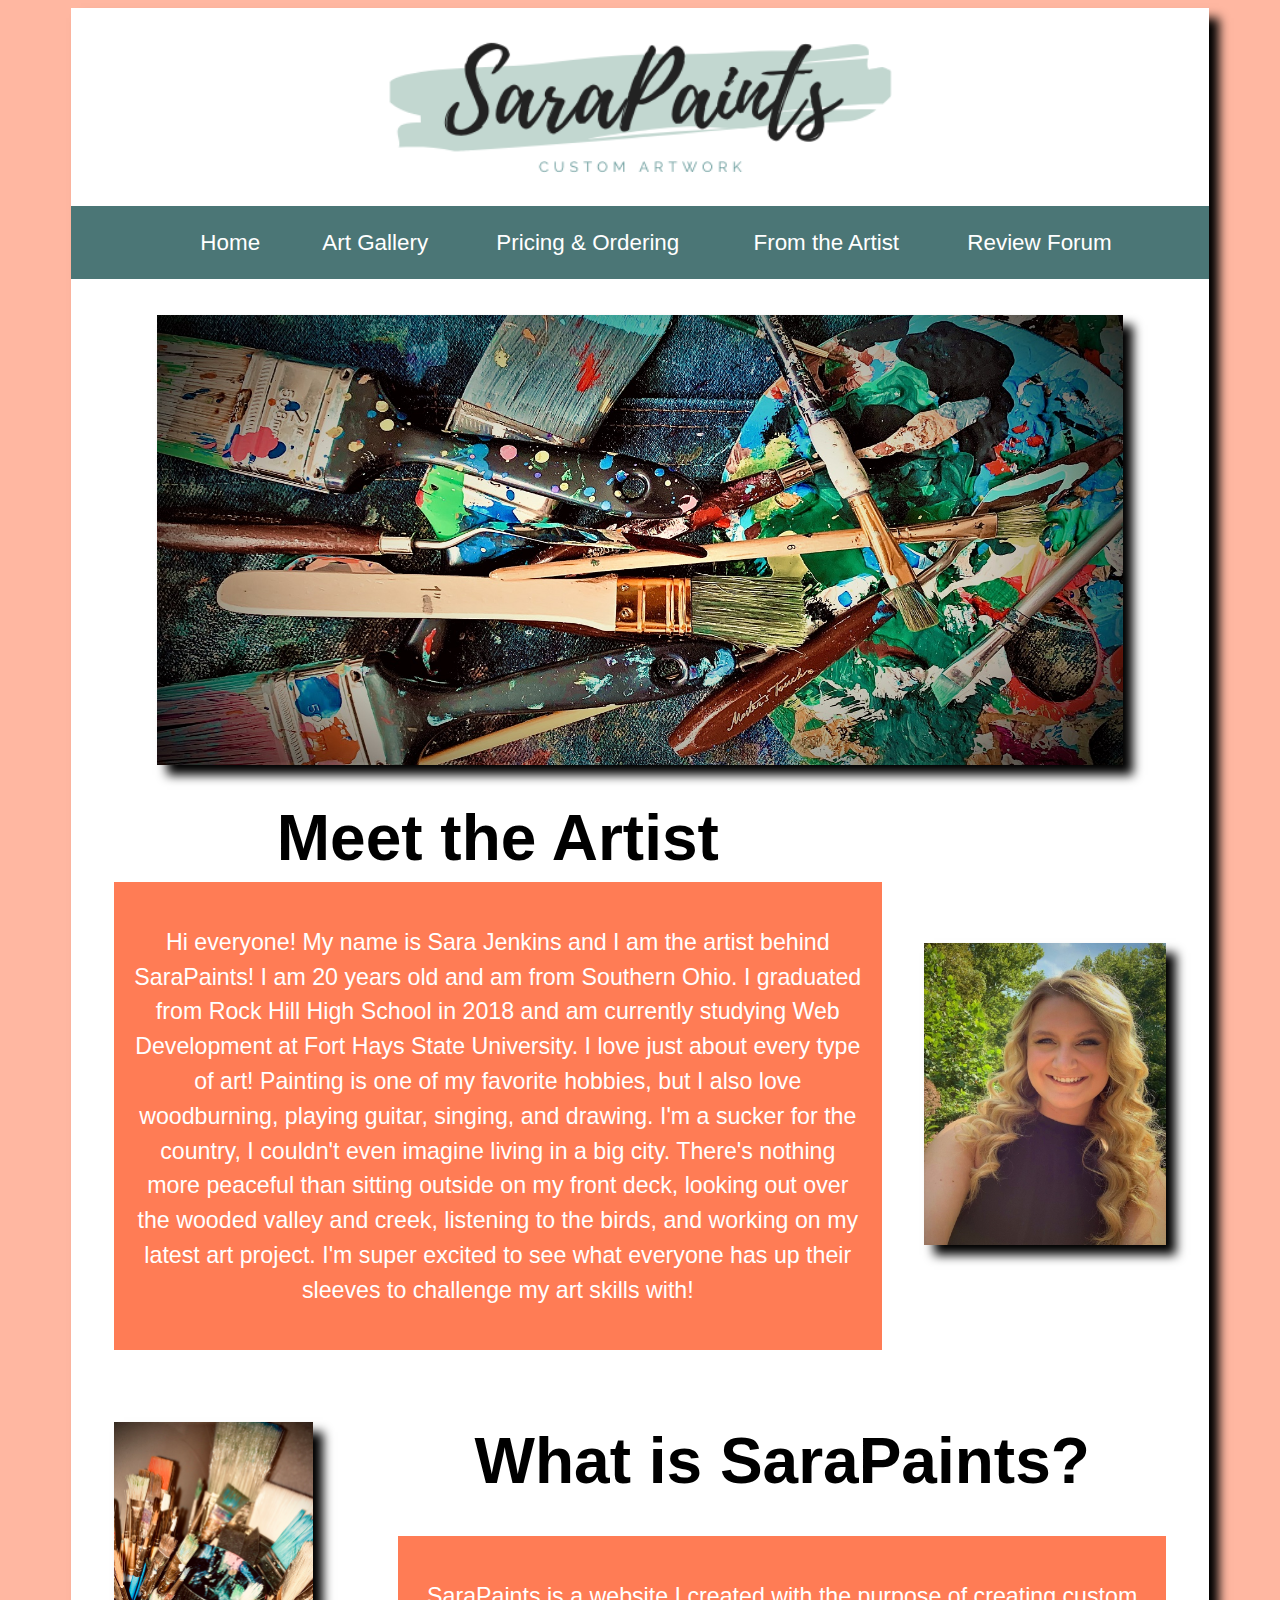
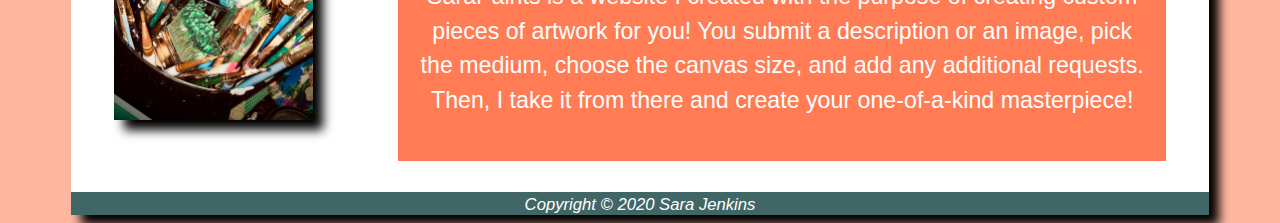
<file: index.html>
<!DOCTYPE html>
<html lang="en">
  <head>
    <title>SaraPaints</title>
    <meta charset="utf-8">
    <meta name="viewport" content="width=device-width, initial-scale=1.0">
    <link rel="stylesheet" href="SaraPaints.css">
  </head>
  <body>
  <div id="wrapper">
    <header>
      <a href="index.html"><img src="SaraPaints.png" width="53%" alt="logo"></a>
    </header>
    <nav>
      <ul class="dropdown">
        <li><a href="index.html">Home</a></li>
	<li class="altnav"><a href="artgallery.html" class="nav">Art Gallery</a></li>
	<li><button class="button">Pricing & Ordering</button>
          <ul class="dropdown-content">
            <li><a href="priceguide.html">Price Guide</a></li>
            <li><a href="order.html">Order Here</a></li>
          </ul>
        </li>
	<li class="altnav"><button class="button">From the Artist</button>
          <ul>
            <!-- <li><a href="videotutorials.html">Video Tutorials</a></li> -->
            <li><a href="tipstricks.html">Tips & Tricks</a></li>
            <li><a href="blog.html">Blog</a></li>
          </ul>
        </li>
	<li><a href="reviewforum.html" class="nav">Review Forum</a></li>
      </ul>
    </nav>
    <br>
    <br>
    <main>
      <div>
        <img src="websitepict1.jpg" alt="Paint brushes on denim paint apron" width="85%" height="450" class="brushes">
      </div>
      <br>
      <br>
    <div class="homepage">
      <div class="introduction"> 
        <h2>Meet the Artist</h2>
        <p>Hi everyone! My name is Sara Jenkins and I am the artist behind SaraPaints! I am 20 years old and am from Southern Ohio. I graduated from Rock Hill High School in 2018 and am currently studying Web Development at Fort Hays State University. I love just about every type of art! Painting is one of my favorite hobbies, but I also love woodburning, playing guitar, singing, and drawing. I'm a sucker for the country, I couldn't even imagine living in a big city. There's nothing more peaceful than sitting outside on my front deck, looking out over the wooded valley and creek, listening to the birds, and working on my latest art project. I'm super excited to see what everyone has up their sleeves to challenge my art skills with!</p>
        <img src="img2placeholder.jpg" alt="Photograph of Sara Jenkins" class="img2">
      </div>
      <div class="about">
        <h2>What is SaraPaints?</h2>
        <p>SaraPaints is a website I created with the purpose of creating custom pieces of artwork for you! You submit a description or an image, pick the medium, choose the canvas size, and add any additional requests. Then, I take it from there and create your one-of-a-kind masterpiece!</p>
        <img src="img3placeholder.jpg" alt="Paint brushes in brush holder" class="img3">
      </div>
      <br>
      <br>
    </div>
      <div>
        <footer>
          <small><i>Copyright &copy; 2020 Sara Jenkins</i></small>
        </footer>
      </div>
    </main>
  </div>
  </body>
</html>
</file>
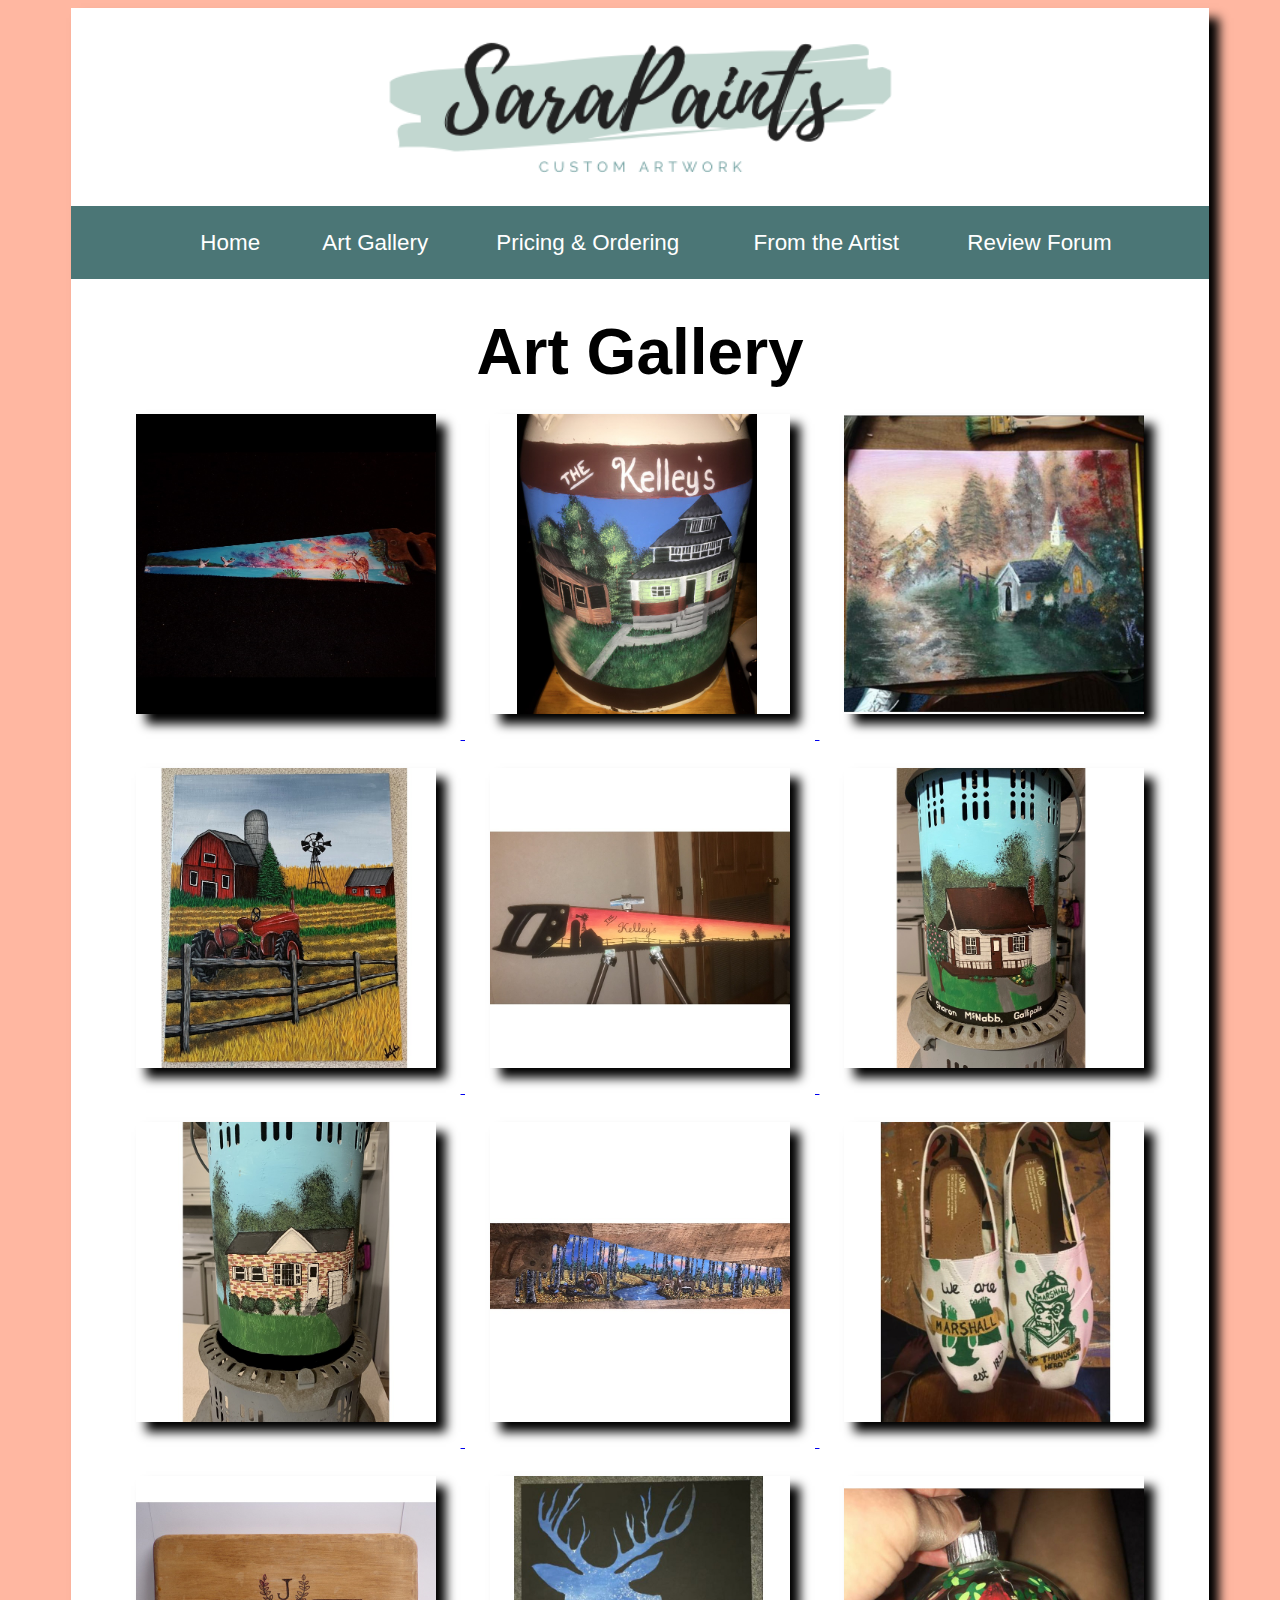
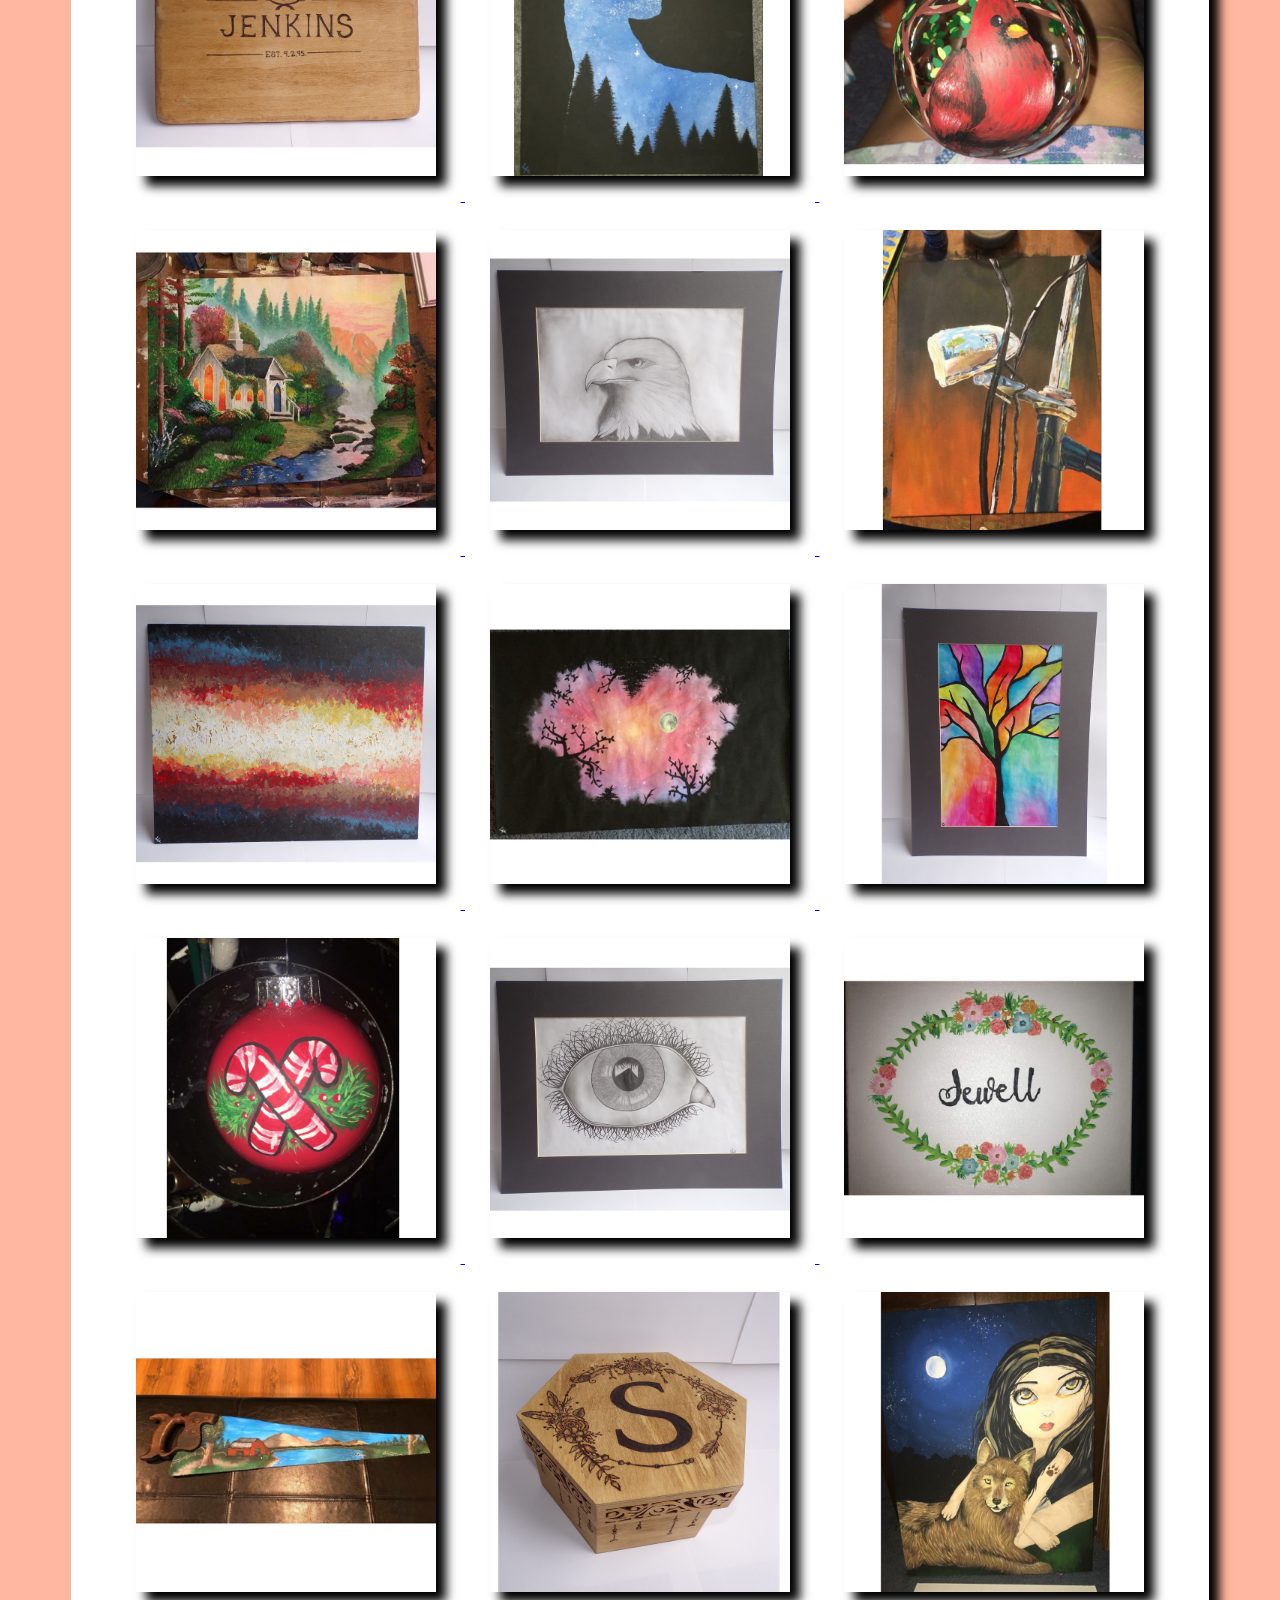
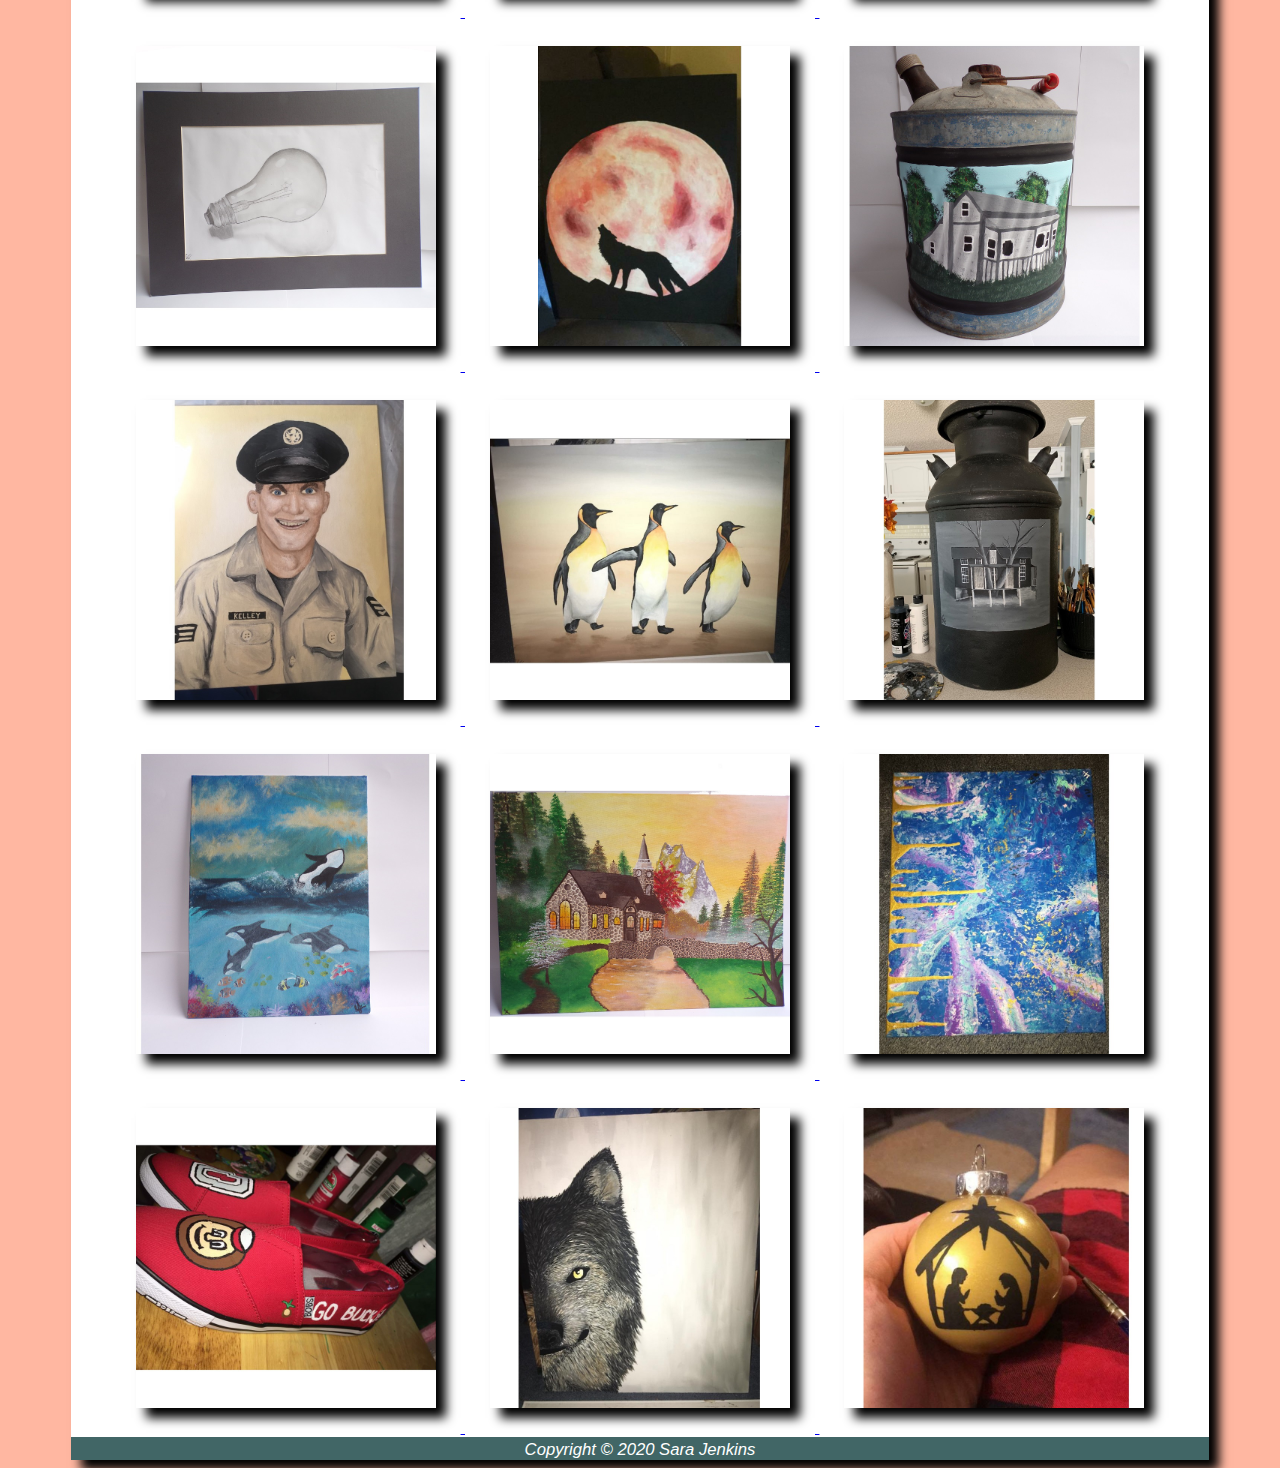
<file: artgallery.html>
<!DOCTYPE html>
<html lang="en">
  <head>
    <title>SaraPaints:Art Gallery</title>
    <meta charset="utf-8">
    <meta name="viewport" content="width=device-width, initial-scale=1.0">
    <link rel="stylesheet" href="SaraPaints.css">
  </head>
  <body>
  <div id="wrapper">
    <header>
      <a href="index.html"><img src="SaraPaints.png" width="53%" alt="logo"></a>
    </header>
    <nav>
      <ul>
	<li><a href="index.html">Home</a></li>
        <li class="altnav"><a href="artgallery.html">Art Gallery</a></li>
	<li><button class="button">Pricing & Ordering</button>
          <ul>
            <li><a href="priceguide.html">Price Guide</a></li>
            <li><a href="order.html">Order Here</a></li>
          </ul>
        </li>
	<li class="altnav"><button class="button">From the Artist</button>
          <ul>
            <!-- <li><a href="videotutorials.html">Video Tutorials</a></li> -->
            <li><a href="tipstricks.html">Tips & Tricks</a></li>
            <li><a href="blog.html">Blog</a></li>
          </ul>
        </li>
	<li><a href="reviewforum.html">Review Forum</a></li>
      </ul>
    </nav>
    <br>
    <br>
    <main>
      <div class="pagename">
        <h2>Art Gallery</h2>
      </div>
      <div id="artgallery" class="artgallery">
        <a href="100_0159.JPG">
          <img src="100_0159.JPG" class="deersaw" alt="Deer Saw">
        </a>
        <a href="IMG_0181.JPG">
          <img src="IMG_0181.JPG" class="kelleysmilkcan" alt="Kelley's Homeplace Milk Can">
        </a>
        <a href="IMG_0212.jpg">
          <img src="IMG_0212.jpg" class="church1" alt="Church Painting">
        </a>
        <a href="IMG_1509.jpg">
          <img src="IMG_1509.jpg" class="barntractor" alt="Barn and Tractor Painting">
        </a>
        <a href="IMG_0652.jpg">
          <img src="IMG_0652.jpg" class="kelleysaw" alt="The Kelley's Saw">
        </a>
        <a href="IMG_1112.jpg">
          <img src="IMG_1112.jpg" class="spaceheater1" alt="McNabb Homeplace Space Heater">
        </a>
        <a href="spaceheater2.jpg">
          <img src="spaceheater2.jpg" class="spaceheater2" alt="McNabb Homeplace Space Heater Side 2">
        </a>
        <a href="IMG_3145.jpg">
          <img src="IMG_3145.jpg" class="turkeysaw" alt="Deer and Turkey in Forest Saw">
        </a>
        <a href="IMG_0218.jpg">
          <img src="IMG_0218.jpg" class="marshallshoes" alt="Marshall Shoes">
        </a>
        <a href="100_1457.JPG">
          <img src="100_1457.JPG" class="cuttingboard" alt="Jenkins Woodburn Cutting Board">
        </a>
        <a href="IMG_0213.jpg">
          <img src="IMG_0213.jpg" class="deersilhouette" alt="Deer Silhouette with Landscape">
        </a>
        <a href="IMG_0221.jpg">
          <img src="IMG_0221.jpg" class="cardinalornament" alt="Cardinal Glass Bulb Ornament">
        </a>
        <a href="IMG_0219.jpg">
          <img src="IMG_0219.jpg" class="church2" alt="Church Painting">
        </a>
        <a href="100_1470.JPG">
          <img src="100_1470.JPG" class="eagledrawing" alt="Eagle Pencil Drawing">
        </a>
        <a href="IMG_0231.jpg">
          <img src="IMG_0231.jpg" class="bike" alt="Hyperrealism Bike Mirror Painting">
        </a>
        <a href="100_1483.JPG">
          <img src="100_1483.JPG" class="abstract1" alt="Abstract Acrylic Painting">
        </a>
        <a href="IMG_0217.jpg">
          <img src="IMG_0217.jpg" class="watercolor1" alt="Watercolor Night Sky Painting">
        </a>
        <a href="100_1479.JPG">
          <img src="100_1479.JPG" class="watercolor2" alt="Watercolor Tree Painting">
        </a>
        <a href="IMG_0223.jpg">
          <img src="IMG_0223.jpg" class="candycaneornament" alt="Candy Cane Glass Bulb Ornament">
        </a>
        <a href="100_1475.JPG">
          <img src="100_1475.JPG" class="eyedrawing" alt="Eye Pencil Drawing">
        </a>
        <a href="IMG_1811.jpg">
          <img src="IMG_1811.jpg" class="jewell" alt="Jewell Flower Painting">
        </a>
        <a href="IMG_2317.jpg">
          <img src="IMG_2317.jpg" class="pondsaw" alt="Barn and Pond Saw">
        </a>
        <a href="100_1464.JPG">
          <img src="100_1464.JPG" class="swoodburn" alt="S Monogram Woodburn Box">
        </a>
        <a href="ING_0233.jpg">
          <img src="IMG_0233.jpg" class="girlandwolf" alt="Girl and Wolf Painting">
        </a>
        <a href="100_1476.JPG">
          <img src="100_1476.JPG" class="lightbulb" alt="Lightbulb Pencil Drawing">
        </a>
        <a href="IMG_0216.jpg">
          <img src="IMG_0216.jpg" class="wolfmoon" alt="Wolf Silhouette in Front of Moon">
        </a>
        <a href="100_1466.JPG">
          <img src="100_1466.JPG" class="jenkinsgascan" alt="Jenkins Homeplace Gas Can">
        </a>
        <a href="IMG_8132.jpg">
          <img src="IMG_8132.jpg" class="pauldavid" alt="Paul David Painted Portrait">
        </a>
        <a href="IMG_0235.jpg">
          <img src="IMG_0235.jpg" class="penguin" alt="Penguin Painting">
        </a>
        <a href="IMG_1736.jpg">
          <img src="IMG_1736.jpg" class="blackwhitemilkcan" alt="Black and White House Milk Can">
        </a>
        <a href="100_1473.JPG">
          <img src="100_1473.JPG" class="ocean" alt="Ocean Painting">
        </a>
        <a href="100_1453.JPG">
          <img src="100_1453.JPG" class="church3" alt="Church Painting"> 
        </a>
        <a href="IMG_0229.jpg">
          <img src="IMG_0229.jpg" class="abstract2" alt="Abstract Acrylic Painting">       
        </a>
        <a href="IMG_0232.jpg">
          <img src="IMG_0232.jpg" class="ohiostateshoes" alt="Ohio State Canvas Shoes">        
        </a>
        <a href="IMG_0234.jpg">
          <img src="IMG_0234.jpg" class="halfwolf" alt="Half Wolf Face Painting">
        </a>
        <a href="IMG_0224.jpg">
          <img src="IMG_0224.jpg" class="nativityornament" alt="Nativity Glass Bulb Ornament">
        </a>
      </div>
      <div>
        <footer>
          <small><i>Copyright &copy; 2020 Sara Jenkins</i></small>
        </footer>
      </div>
    </main>
  </div>
  </body>
</html>
</file>
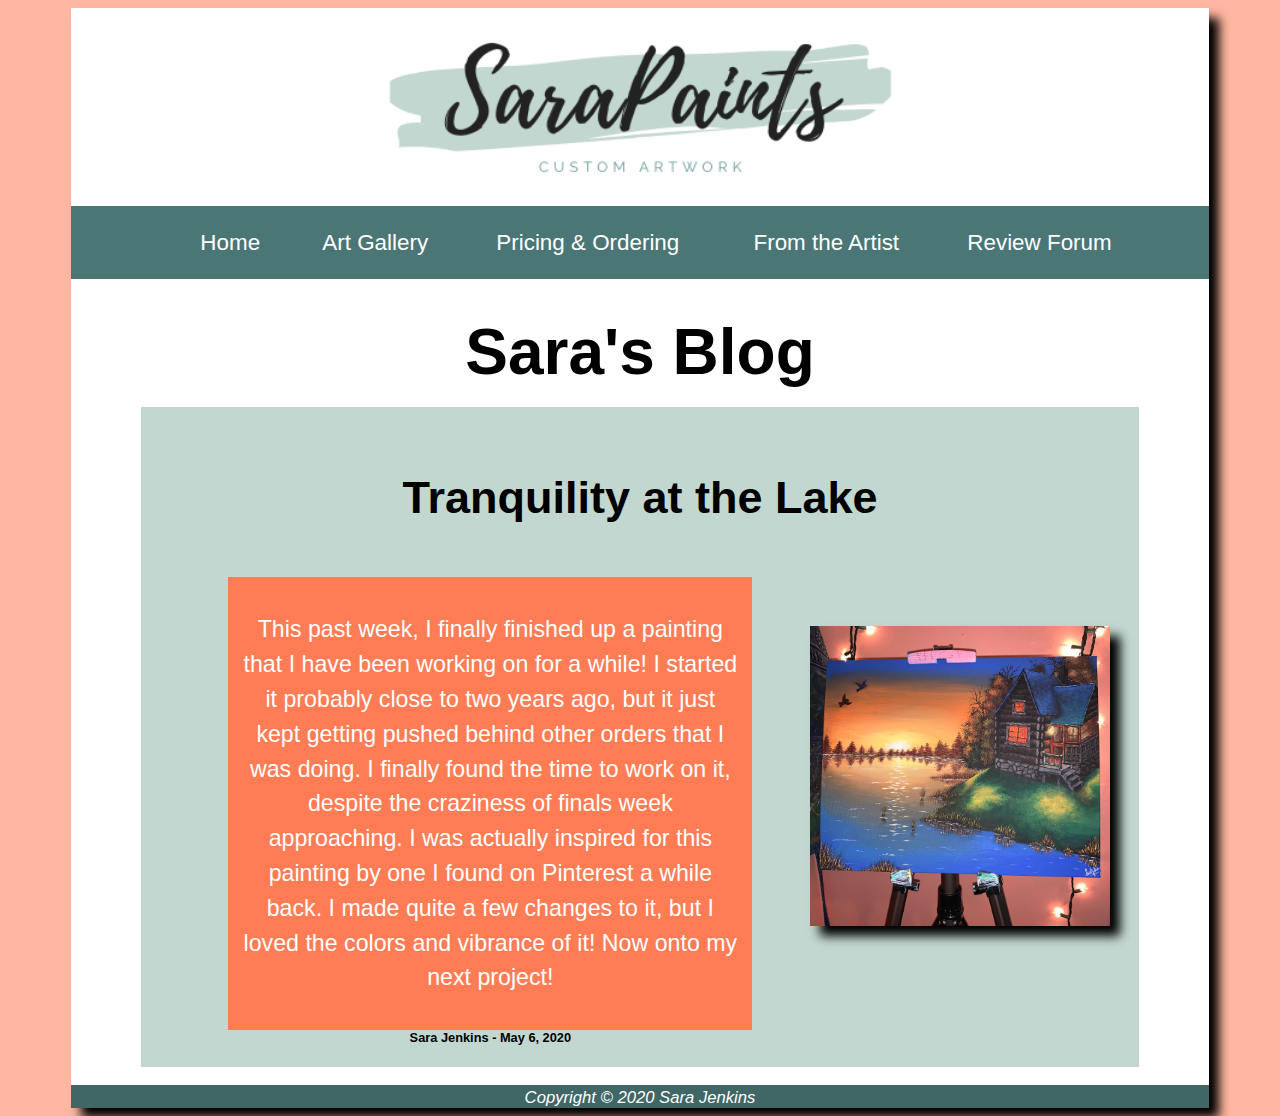
<file: blog.html>
<!DOCTYPE html>
<html lang="en">
  <head>
    <title>SaraPaints</title>
    <meta charset="utf-8">
    <meta name="viewport" content="width=device-width, initial-scale=1.0">
    <link rel="stylesheet" href="SaraPaints.css">
  </head>
  <body>
  <div id="wrapper">
    <header>
      <a href="index.html"><img src="SaraPaints.png" width="53%" alt="logo"></a>
    </header>
    <nav>
      <ul class="dropdown">
        <li><a href="index.html">Home</a></li>
	<li class="altnav"><a href="artgallery.html">Art Gallery</a></li>
	<li><button class="button">Pricing & Ordering</button>
          <ul class="dropdown-content">
            <li><a href="priceguide.html">Price Guide</a></li>
            <li><a href="order.html">Order Here</a></li>
          </ul>
        </li>
	<li class="altnav"><button class="button">From the Artist</button>
          <ul>
            <!-- <li><a href="videotutorials.html">Video Tutorials</a></li> -->
            <li><a href="tipstricks.html">Tips & Tricks</a></li>
            <li><a href="blog.html">Blog</a></li>
          </ul>
        </li>
	<li><a href="reviewforum.html">Review Forum</a></li>
      </ul>
    </nav>
    <br>
    <br>
    <main>
      <div class="pagename">
        <h2>Sara's Blog</h2>
      </div>
      <br>
      <div class="blog">
        <h3>Tranquility at the Lake</h3>
        <p>This past week, I finally finished up a painting that I have been working on for a while! I started it probably close to two years ago, but it just kept getting pushed behind other orders that I was doing. I finally found the time to work on it, despite the craziness of finals week approaching. I was actually inspired for this painting by one I found on Pinterest a while back. I made quite a few changes to it, but I loved the colors and vibrance of it! Now onto my next project!</p>
          <h4>Sara Jenkins - May 6, 2020</h4>
        <img src="IMG_4817.jpg" alt="Cabin Painting" class="blogimage">
      </div>
      <br>
      <div>
        <footer>
          <small><i>Copyright &copy; 2020 Sara Jenkins</i></small>
        </footer>
      </div>
    </main>
  </div>
  </body>
</html>
</file>
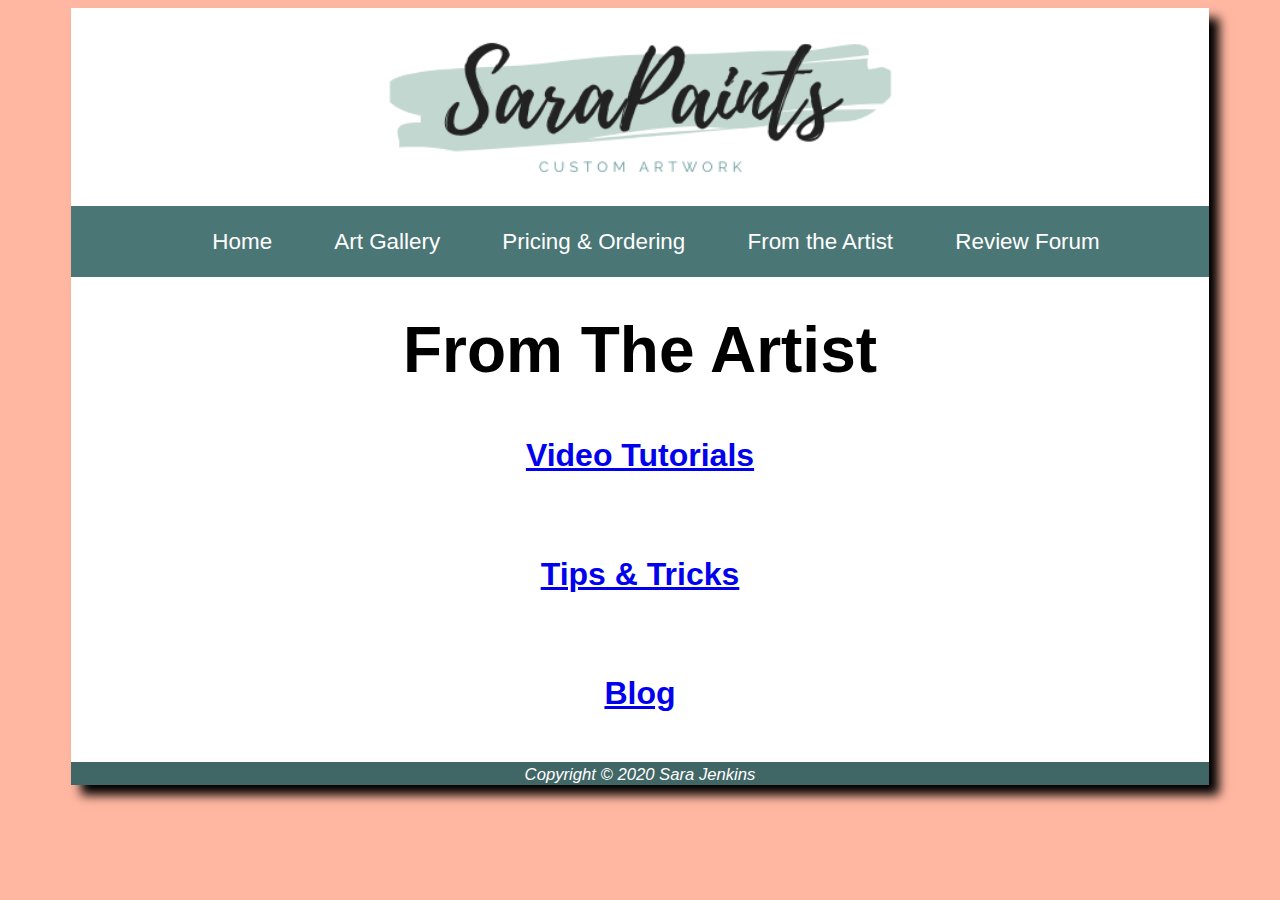
<file: fromtheartist.html>
<!DOCTYPE html>
<html lang="en">
  <head>
    <title>SaraPaints</title>
    <meta charset="utf-8">
    <meta name="viewport" content="width=device-width, initial-scale=1.0">
    <link rel="stylesheet" href="SaraPaints.css">
  </head>
  <body>
  <div id="wrapper">
    <header>
      <a href="index.html"></a><img src="SaraPaints.png" width="53%"></a>
    </header>
    <nav>
      <ul class="dropdown">
        <li><a href="index.html">Home</a></li>
	<li class="altnav"><a href="artgallery.html">Art Gallery</a></li>
	<li><a href="pricingordering.html">Pricing & Ordering</a>
          <ul class="dropdown-content">
            <li><a href="priceguide.html">Price Guide</a></li>
            <li><a href="order.html">Order Here</a></li>
          </ul>
        </li>
	<li class="altnav"><a href="fromtheartist.html">From the Artist</a>
          <ul>
            <!-- <li><a href="videotutorials.html">Video Tutorials</a></li> -->
            <li><a href="tipstricks.html">Tips & Tricks</a></li>
            <li><a href="blog.html">Blog</a></li>
          </ul>
        </li>
	<li><a href="reviewforum.html">Review Forum</a></li>
      </ul>
    </nav>
    <br>
    <br>
    <main>
      <div class="pagename">
        <h2>From The Artist</h2>
      </div>
      <br>
      <div class="fromtheartist">
        <h3><a href="videotutorials.html">Video Tutorials</a></h3>
        <br>
        <h3><a href="tipstricks.html">Tips & Tricks</a></h3>
        <br>
        <h3><a href="blog.html">Blog</a></h3>
        <br>
      </div>
      <div>
        <footer>
          <small><i>Copyright &copy; 2020 Sara Jenkins</i></small>
        </footer>
      </div>
    </main>
  </div>
  </body>
</html>
</file>
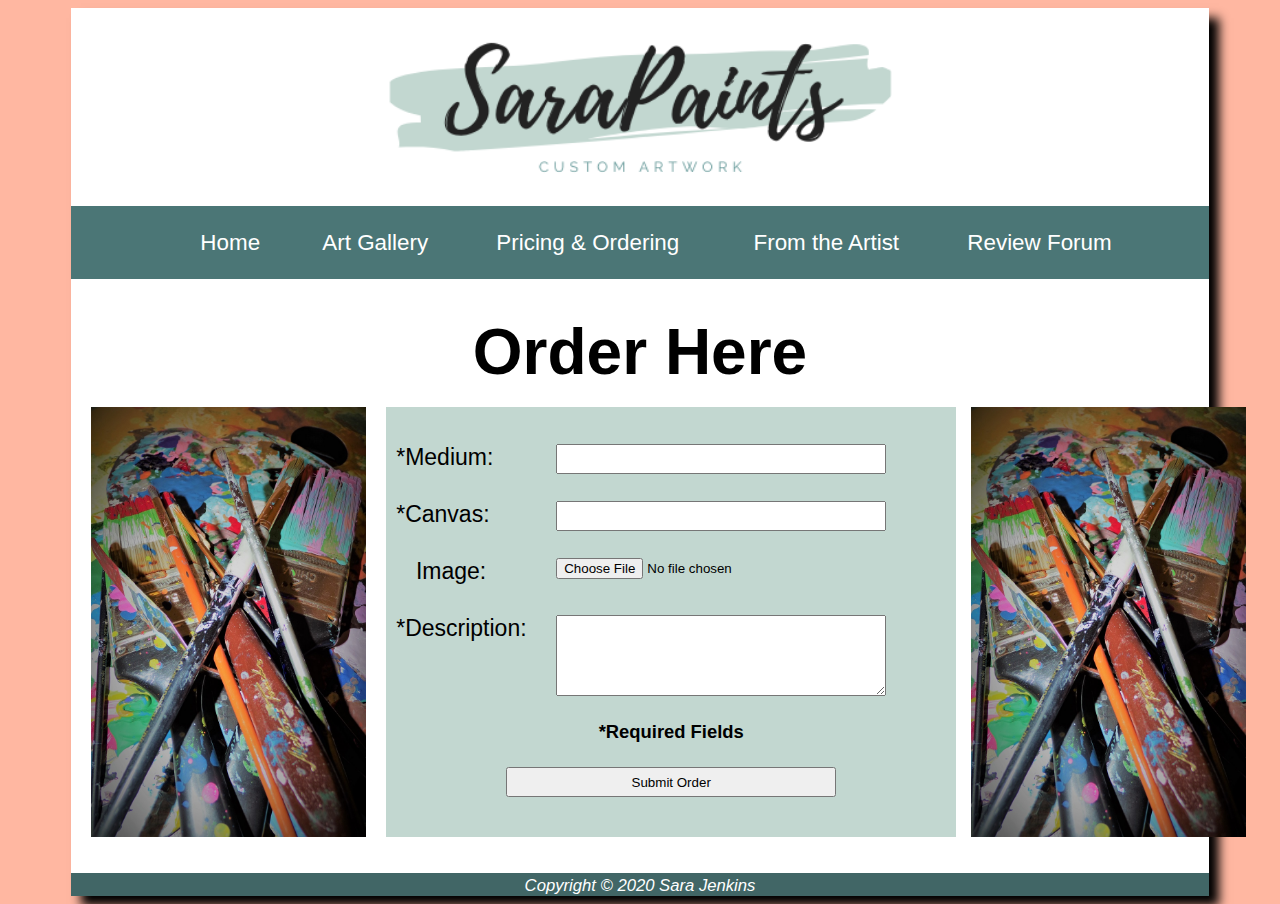
<file: order.html>
<!DOCTYPE html>
<html lang="en">
  <head>
    <title>SaraPaints</title>
    <meta charset="utf-8">
    <meta name="viewport" content="width=device-width, initial-scale=1.0">
    <link rel="stylesheet" href="SaraPaints.css">
  </head>
  <body>
  <div id="wrapper">
    <header>
      <a href="index.html"><img src="SaraPaints.png" width="53%" alt="logo"></a>
    </header>
    <nav>
      <ul class="dropdown">
        <li><a href="index.html">Home</a></li>
	<li class="altnav"><a href="artgallery.html">Art Gallery</a></li>
	<li><button class="button">Pricing & Ordering</button>
          <ul class="dropdown-content">
            <li><a href="priceguide.html">Price Guide</a></li>
            <li><a href="order.html">Order Here</a></li>
          </ul>
        </li>
	<li class="altnav"><button class="button">From the Artist</button>
          <ul>
            <!-- <li><a href="videotutorials.html">Video Tutorials</a></li> -->
            <li><a href="tipstricks.html">Tips & Tricks</a></li>
            <li><a href="blog.html">Blog</a></li>
          </ul>
        </li>
	<li><a href="reviewforum.html">Review Forum</a></li>
      </ul>
    </nav>
    <br>
    <br>
    <main>
      <div class="pagename">
        <h2>Order Here</h2>
      </div>
      <br>
      <img src="orderscreen.JPG" class="orderpic1" alt="Paint Brushes">
    <div id="orderscreen">
      <br>
      <form class="order">
      <br>
        <label for="medium">*Medium:</label>
        <input type="text" name="medium" id="medium" required="required" list="mediums">
          <datalist id="mediums">
          <option>Acrylic</option>
          <option>Woodburn</option>
          <option>Watercolor</option>
          <option>Pencil</option>
        </datalist>
        <br>
        <label for="canvas">*Canvas:</label>
        <input type="text" name="canvas" id="canvas" required="required" list="canvases">
          <datalist id="canvases">
          <option>11x14 Flat</option>
          <option>16x20 Flat</option>
          <option>18x24 Flat</option>
          <option>11x14 Stretched</option>
          <option>16x20 Stretched</option>
          <option>18x24 Stretched</option>
          <option>8.5x11 Paper</option>
          <option>12x18 Paper</option>
          <option>Milk Can</option>
          <option>Watering Can</option>
          <option>Cast Iron Griddle</option>
          <option>Wood Cutting Board</option>
          <option>Wood Box</option>
          <option>Canvas Shoes</option>
          <option>Canvas Tote</option>
          <option>Saw</option>
          <option>Glass Bulb Ornament</option>
          <option>Custom (Specify in Description)</option>
        </datalist>
        <br>
        <label for="image">Image:</label>
        <input type="file" name="image">
        <br>
        <label for="description"> *Description:</label>
        <textarea name="description" id="description" required="required" rows="5" cols="20"></textarea>
        <h4>*Required Fields</h4>
        <input type="submit" value="Submit Order" class="ordersubmit">
        <br>
      </form>
      <img src="orderscreen.JPG" class="orderpic2" alt="Paint Brushes">
    </div>
      <br>
      <br>
      <div>
        <footer>
          <small><i>Copyright &copy; 2020 Sara Jenkins</i></small>
        </footer>
      </div>
    </main>
  </div>
  </body>
</html>
</file>
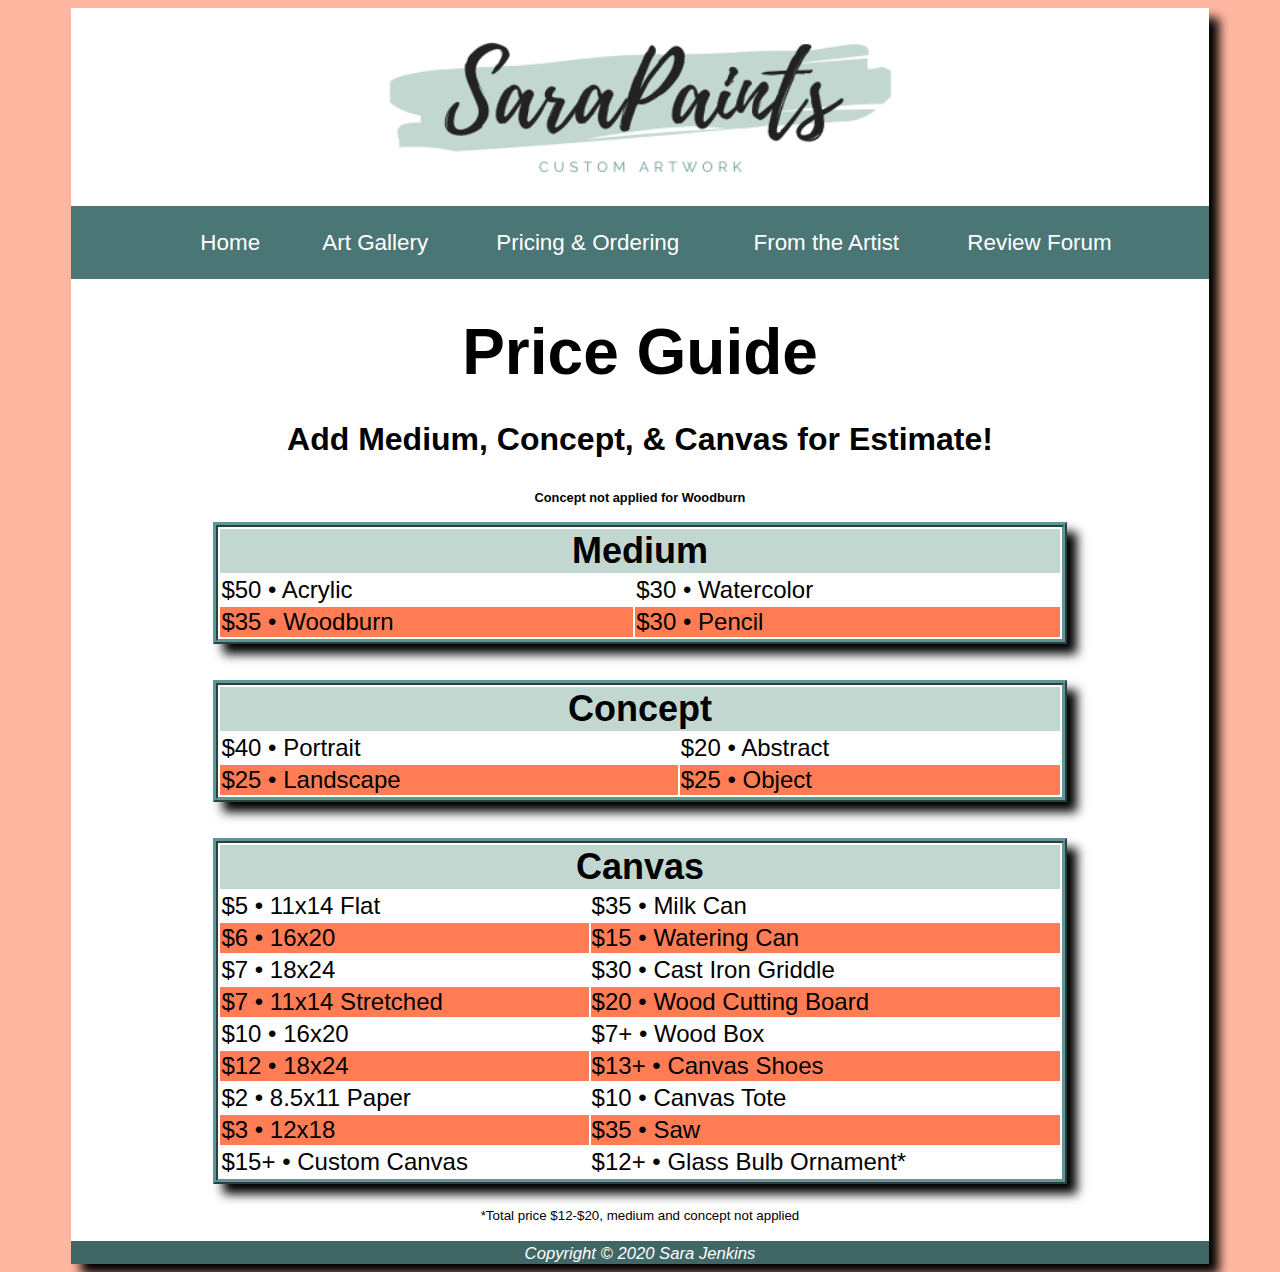
<file: priceguide.html>
<!DOCTYPE html>
<html lang="en">
  <head>
    <title>SaraPaints:Price Guide</title>
    <meta charset="utf-8">
    <meta name="viewport" content="width=device-width, initial-scale=1.0">
    <link rel="stylesheet" href="SaraPaints.css">
  </head>
  <body>
  <div id="wrapper">
    <header>
      <a href="index.html"><img src="SaraPaints.png" width="53%" alt="logo"></a>
    </header>
    <nav>
      <ul>
	<li><a href="index.html">Home</a></li>
        <li class="altnav"><a href="artgallery.html">Art Gallery</a></li>
	<li><button class="button">Pricing & Ordering</button>
          <ul>
            <li><a href="priceguide.html">Price Guide</a></li>
            <li><a href="order.html">Order Here</a></li>
          </ul>
        </li>
	<li class="altnav"><button class="button">From the Artist</button>
          <ul>
            <!-- <li><a href="videotutorials.html">Video Tutorials</a></li> -->
            <li><a href="tipstricks.html">Tips & Tricks</a></li>
            <li><a href="blog.html">Blog</a></li>
          </ul>
        </li>
	<li><a href="reviewforum.html">Review Forum</a></li>
      </ul>
    </nav>
    <br>
    <br>
    <main>
      <div class="pagename">
        <h2>Price Guide</h2>
      </div>
      <div class="instructions">
        <h3>Add Medium, Concept, & Canvas for Estimate!</h3>
        <h4>Concept not applied for Woodburn</h4>
      </div>
        <table class="medium">
          <tr class="tablename">
            <td colspan="2">Medium</td>
          </tr>
          <tr>
            <td>$50 • Acrylic</td>
            <td>$30 • Watercolor</td>
          </tr>
          <tr class="altrow">
            <td>$35 • Woodburn</td>
            <td>$30 • Pencil</td>
          </tr>
        </table>
        <br>
        <br>
        <table>
          <tr class="tablename">
            <td colspan="2">Concept</td>
          </tr>
          <tr>
            <td>$40 • Portrait</td>
            <td>$20 • Abstract</td>
          </tr>
          <tr class="altrow">
            <td>$25 • Landscape</td>
            <td>$25 • Object</td>
          </tr>
        </table>
        <br>
        <br>
        <table class="canvas">
          <tr class="tablename">
            <td colspan="2">Canvas</td>
          </tr>
          <tr>
            <td>$5 • 11x14 Flat</td>
            <td>$35 • Milk Can</td>
          </tr>
          <tr class="altrow">
            <td>$6 • 16x20</td>
            <td>$15 • Watering Can</td>
          </tr>
          <tr>
            <td>$7 • 18x24</td>
            <td>$30 • Cast Iron Griddle</td>
          </tr>
          <tr class="altrow">
            <td>$7 • 11x14 Stretched</td>
            <td>$20 • Wood Cutting Board</td>
          </tr>
          <tr>
            <td>$10 • 16x20</td>
            <td>$7+ • Wood Box</td>
          </tr>
          <tr class="altrow">
            <td>$12 • 18x24</td>
            <td>$13+ • Canvas Shoes</td>
          </tr>
          <tr>
            <td>$2 • 8.5x11 Paper</td>
            <td>$10 • Canvas Tote</td>
          </tr>
          <tr class="altrow">
            <td>$3 • 12x18</td>
            <td>$35 • Saw</td>
          </tr>
          <tr>
            <td>$15+ • Custom Canvas</td>
            <td>$12+ • Glass Bulb Ornament*</td>
          </tr>
        </table>
        <br>
          <div class="note">
            <sub>*Total price $12-$20, medium and concept not applied</sub>
          </div>
        <br>
      <div>
        <footer>
          <small><i>Copyright &copy; 2020 Sara Jenkins</i></small>
        </footer>
      </div>
    </main>
  </div>
  </body>
</html>
</file>
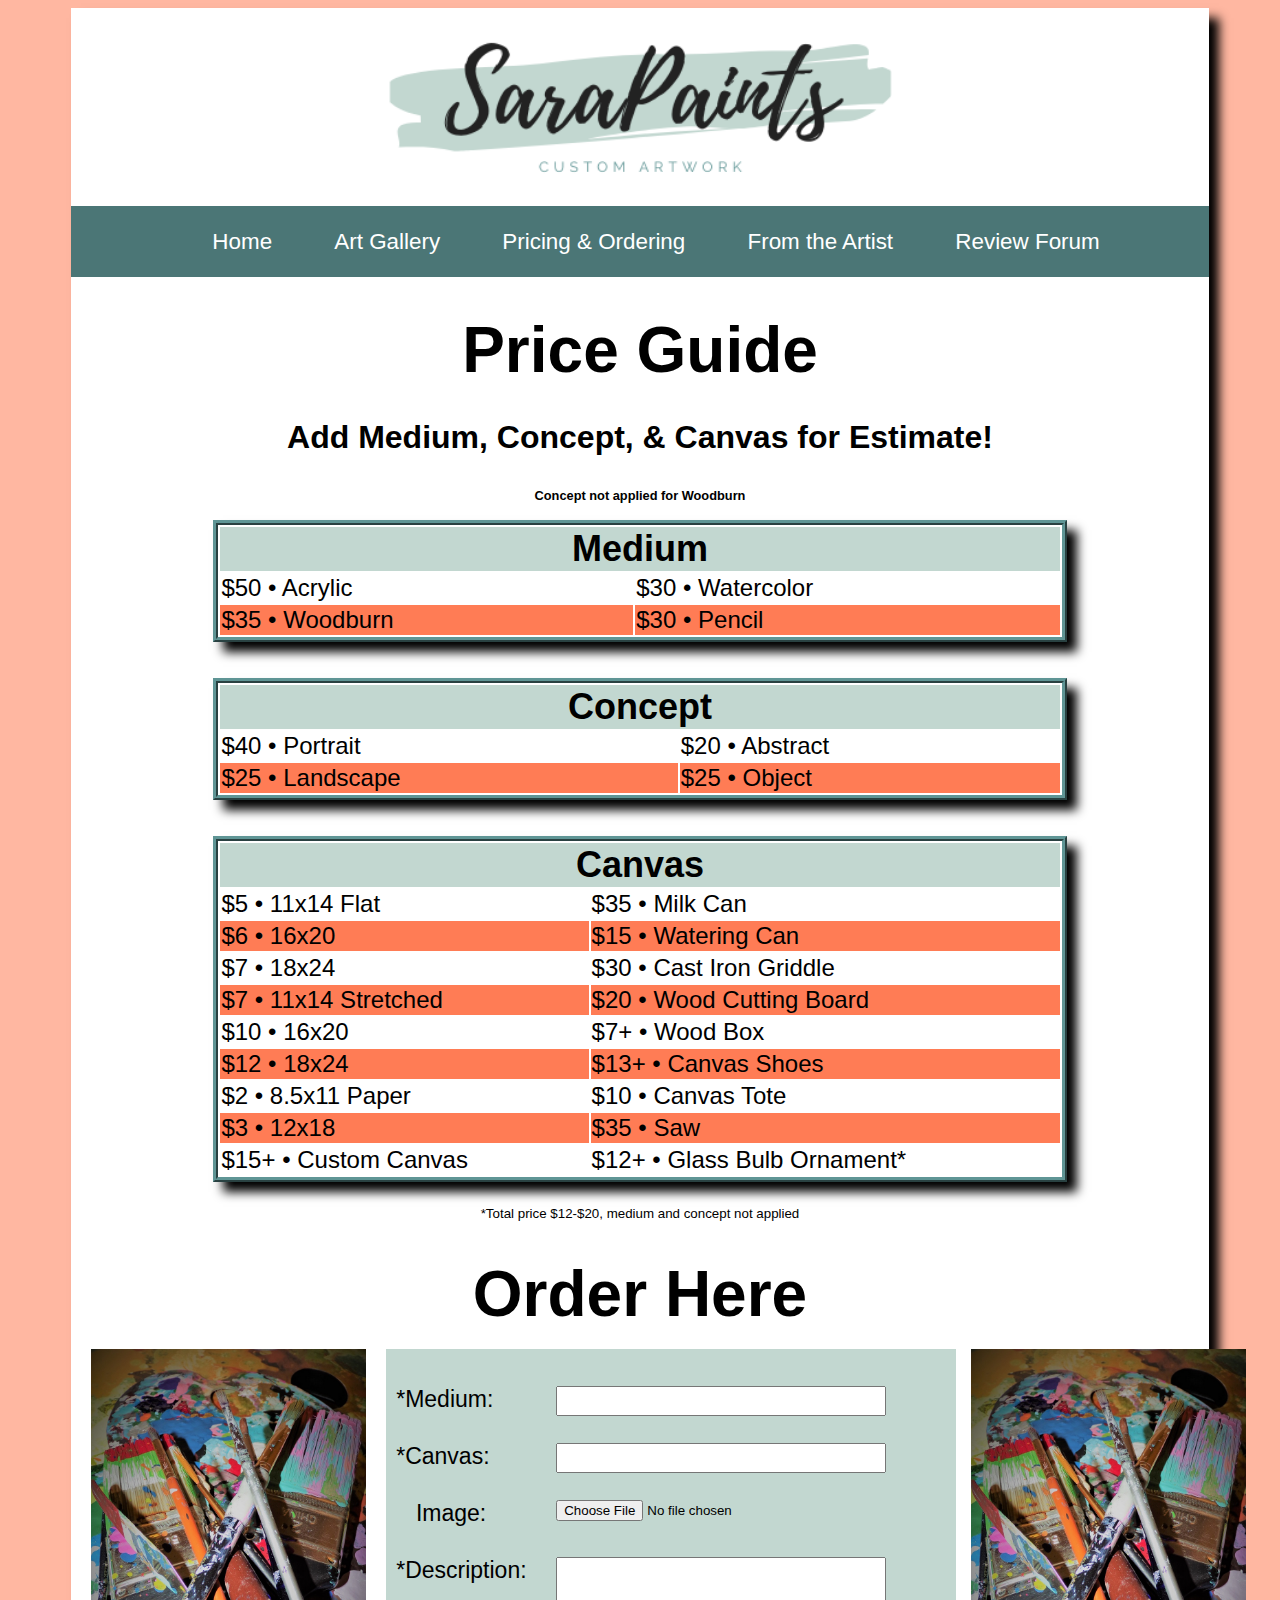
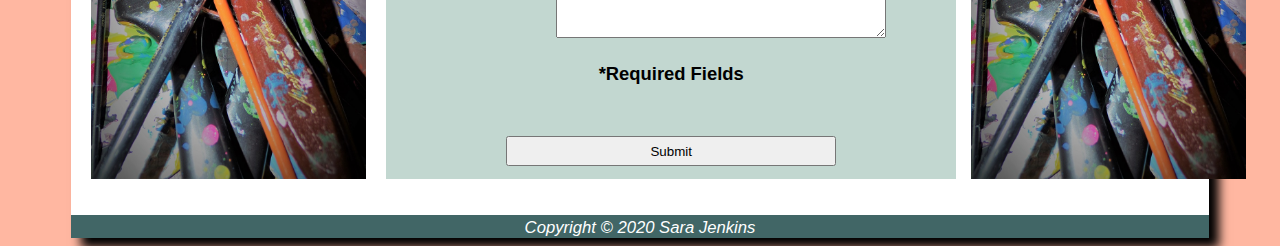
<file: pricingordering.html>
<!DOCTYPE html>
<html lang="en">
  <head>
    <title>SaraPaints:Price Guide</title>
    <meta charset="utf-8">
    <meta name="viewport" content="width=device-width, initial-scale=1.0">
    <link rel="stylesheet" href="SaraPaints.css">
  </head>
  <body>
  <div id="wrapper">
    <header>
      <a href="index.html"><img src="SaraPaints.png" width="53%"></a>
    </header>
    <nav>
      <ul>
	<li><a href="index.html">Home</a></li>
        <li class="altnav"><a href="artgallery.html">Art Gallery</a></li>
	<li><a href="pricingordering.html">Pricing & Ordering</a>
          <ul>
            <li><a href="priceguide.html">Price Guide</a></li>
            <li><a href="order.html">Order Here</a></li>
          </ul>
        </li>
	<li class="altnav"><a href="fromtheartist.html">From the Artist</a>
          <ul>
            <!-- <li><a href="videotutorials.html">Video Tutorials</a></li> -->
            <li><a href="tipstricks.html">Tips & Tricks</a></li>
            <li><a href="blog.html">Blog</a></li>
          </ul>
        </li>
	<li><a href="reviewforum.html">Review Forum</a></li>
      </ul>
    </nav>
    <br>
    <br>
    <main>
      <div class="pagename">
        <h2>Price Guide</h2>
      </div>
      <div class="instructions">
        <h3>Add Medium, Concept, & Canvas for Estimate!</h3>
        <h4>Concept not applied for Woodburn</h4>
      </div>
        <table class="medium">
          <tr class="tablename">
            <td colspan="2">Medium</td>
          </tr>
          <tr>
            <td>$50 • Acrylic</td>
            <td>$30 • Watercolor</td>
          </tr>
          <tr class="altrow">
            <td>$35 • Woodburn</td>
            <td>$30 • Pencil</td>
          </tr>
        </table>
        <br>
        <br>
        <table>
          <tr class="tablename">
            <td colspan="2">Concept</td>
          </tr>
          <tr>
            <td>$40 • Portrait</td>
            <td>$20 • Abstract</td>
          </tr>
          <tr class="altrow">
            <td>$25 • Landscape</td>
            <td>$25 • Object</td>
          </tr>
        </table>
        <br>
        <br>
        <table class="canvas">
          <tr class="tablename">
            <td colspan="2">Canvas</td>
          </tr>
          <tr>
            <td>$5 • 11x14 Flat</td>
            <td>$35 • Milk Can</td>
          </tr>
          <tr class="altrow">
            <td>$6 • 16x20</td>
            <td>$15 • Watering Can</td>
          </tr>
          <tr>
            <td>$7 • 18x24</td>
            <td>$30 • Cast Iron Griddle</td>
          </tr>
          <tr class="altrow">
            <td>$7 • 11x14 Stretched</td>
            <td>$20 • Wood Cutting Board</td>
          </tr>
          <tr>
            <td>$10 • 16x20</td>
            <td>$7+ • Wood Box</td>
          </tr>
          <tr class="altrow">
            <td>$12 • 18x24</td>
            <td>$13+ • Canvas Shoes</td>
          </tr>
          <tr>
            <td>$2 • 8.5x11 Paper</td>
            <td>$10 • Canvas Tote</td>
          </tr>
          <tr class="altrow">
            <td>$3 • 12x18</td>
            <td>$35 • Saw</td>
          </tr>
          <tr>
            <td>$15+ • Custom Canvas</td>
            <td>$12+ • Glass Bulb Ornament*</td>
          </tr>
        </table>
        <br>
          <div class="note">
            <sub>*Total price $12-$20, medium and concept not applied</sub>
          </div>
        <br>
        <br>
      <div class="pagename">
        <h2>Order Here</h2>
      </div>
      <br>
      <img src="orderscreen.JPG" class="orderpic1">
    <div id="orderscreen">
      <br>
      <form class="order">
      <br>
        <label for="medium">*Medium:</label>
        <input type="text" name="medium" id="medium" required="required" list="mediums">
          <datalist id="mediums">
          <option>Acrylic</option>
          <option>Woodburn</option>
          <option>Watercolor</option>
          <option>Pencil</option>
        </datalist>
        <br>
        <label for="canvas">*Canvas:</label>
        <input type="text" name="canvas" id="canvas" required="required" list="canvases">
          <datalist id="canvases">
          <option>11x14 Flat</option>
          <option>16x20 Flat</option>
          <option>18x24 Flat</option>
          <option>11x14 Stretched</option>
          <option>16x20 Stretched</option>
          <option>18x24 Stretched</option>
          <option>8.5x11 Paper</option>
          <option>12x18 Paper</option>
          <option>Milk Can</option>
          <option>Watering Can</option>
          <option>Cast Iron Griddle</option>
          <option>Wood Cutting Board</option>
          <option>Wood Box</option>
          <option>Canvas Shoes</option>
          <option>Canvas Tote</option>
          <option>Saw</option>
          <option>Glass Bulb Ornament</option>
          <option>Custom (Specify in Description)</option>
        </datalist>
        <br>
        <label for="image">Image:</label>
        <input type="file" name="image">
        <br>
        <label for="description">*Description:</label>
        <textarea name="description" id="description" required="required" rows="5" cols="20"></textarea>
        <h4>*Required Fields</h4>
        <br>
        <input type="submit" value"Submit Order" class="ordersubmit">
      </form>
      <img src="orderscreen.JPG" class="orderpic2">
    </div>
      <br>
      <br>
      <div>
        <footer>
          <small><i>Copyright &copy; 2020 Sara Jenkins</i></small>
        </footer>
      </div>
    </main>
  </div>
  </body>
</html>
</file>
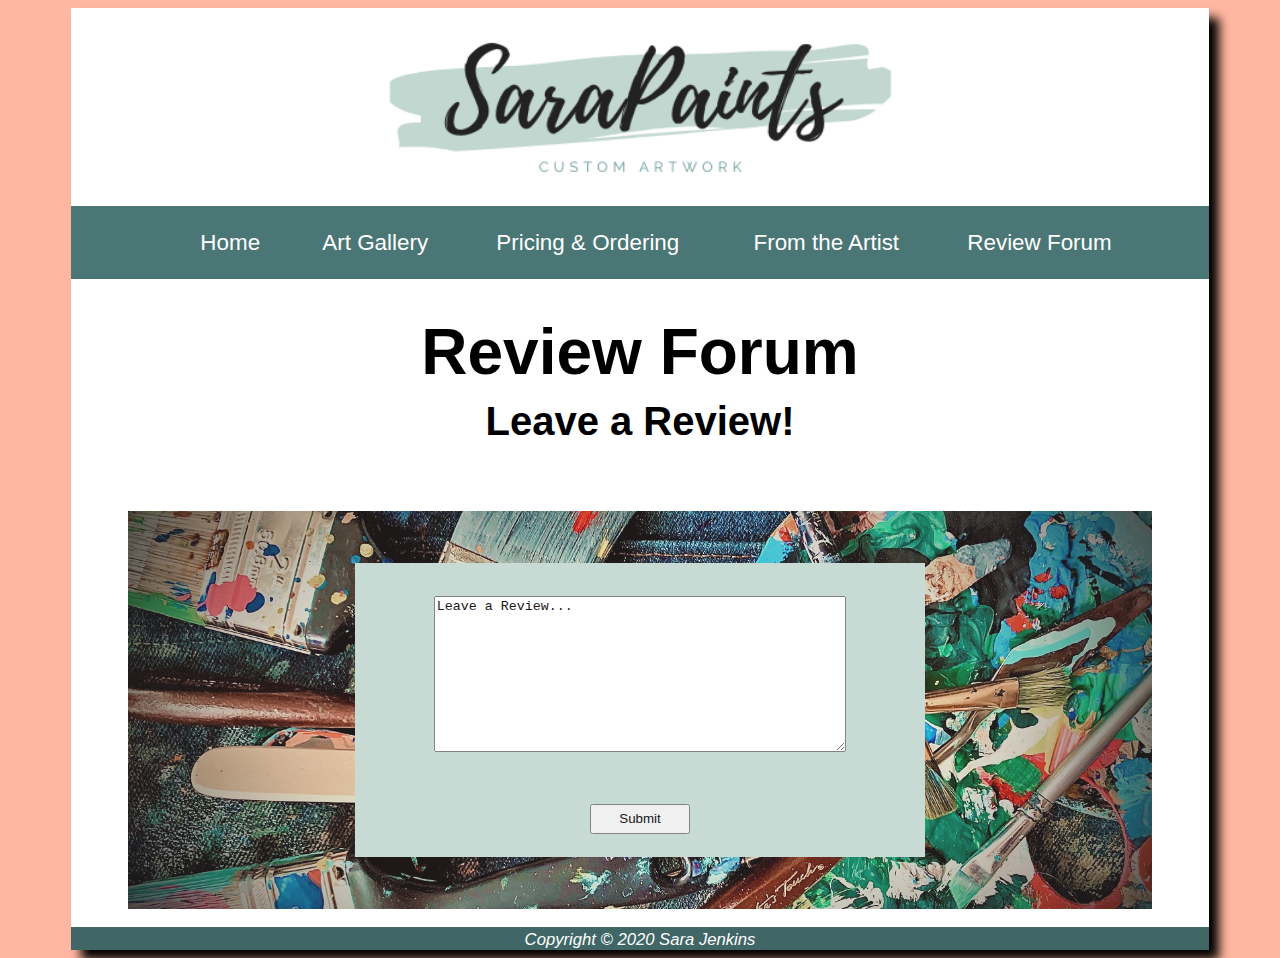
<file: reviewforum.html>
<!DOCTYPE html>
<html lang="en">
  <head>
    <title>SaraPaints</title>
    <meta charset="utf-8">
    <meta name="viewport" content="width=device-width, initial-scale=1.0">
    <link rel="stylesheet" href="SaraPaints.css">
  </head>
  <body>
  <div id="wrapper">
    <header>
      <a href="index.html"><img src="SaraPaints.png" width="53%" alt="logo"></a>
    </header>
    <nav>
      <ul class="dropdown">
        <li><a href="index.html">Home</a></li>
	<li class="altnav"><a href="artgallery.html">Art Gallery</a></li>
	<li><button class="button">Pricing & Ordering</button>
          <ul class="dropdown-content">
            <li><a href="priceguide.html">Price Guide</a></li>
            <li><a href="order.html">Order Here</a></li>
          </ul>
        </li>
	<li class="altnav"><button class="button">From the Artist</button>
          <ul>
            <!-- <li><a href="videotutorials.html">Video Tutorials</a></li> -->
            <li><a href="tipstricks.html">Tips & Tricks</a></li>
            <li><a href="blog.html">Blog</a></li>
          </ul>
        </li>
	<li><a href="reviewforum.html">Review Forum</a></li>
      </ul>
    </nav>
    <br>
    <br>
    <main>
      <div class="pagename">
        <h2>Review Forum</h2>
      </div>
      <br>
      <h5>Leave a Review!</h5>
      <div class="review">
        <br>
        <form method="post">
          <textarea name="review" rows="10">Leave a Review...</textarea>
          <br>
          <input type="submit" value="Submit" class="submit">
        </form>
        <br>
      </div>
      <br>
      <div>
        <footer>
          <small><i>Copyright &copy; 2020 Sara Jenkins</i></small>
        </footer>
      </div>
    </main>
  </div>
  </body>
</html>
</file>
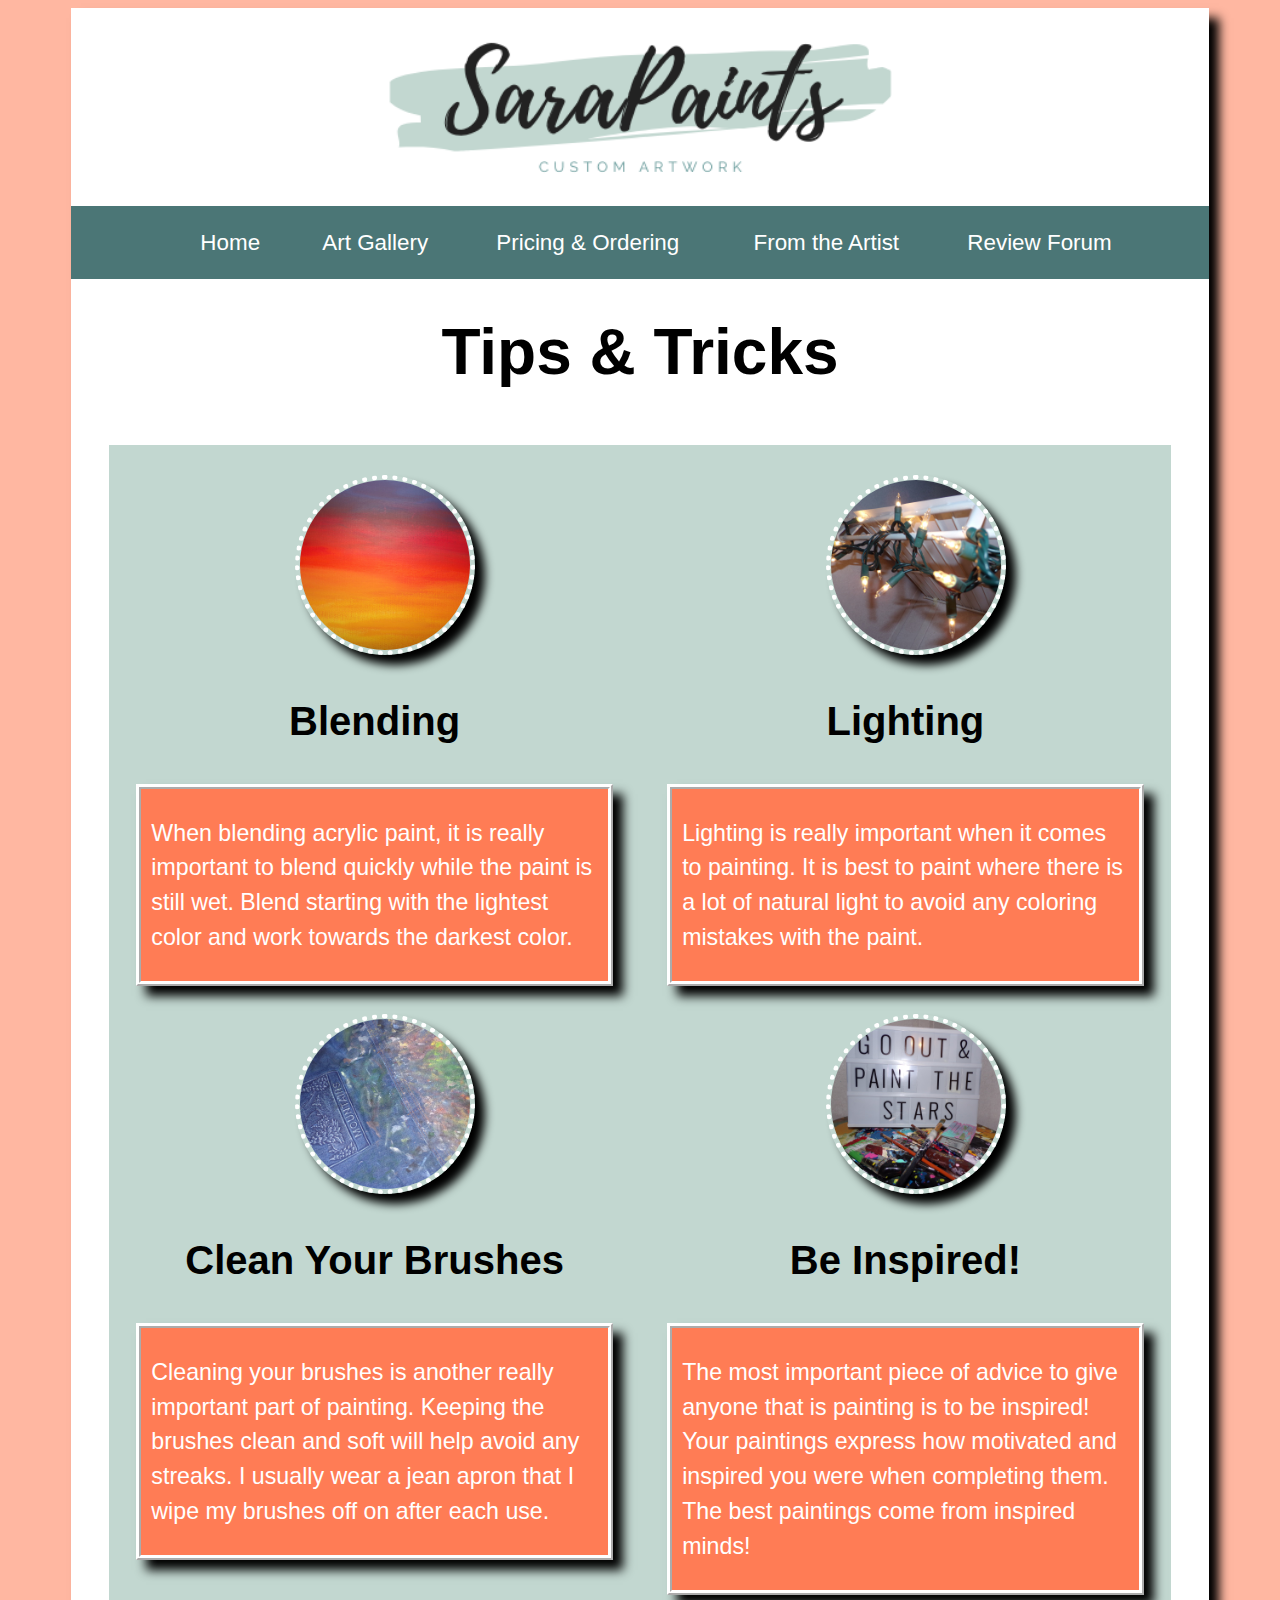
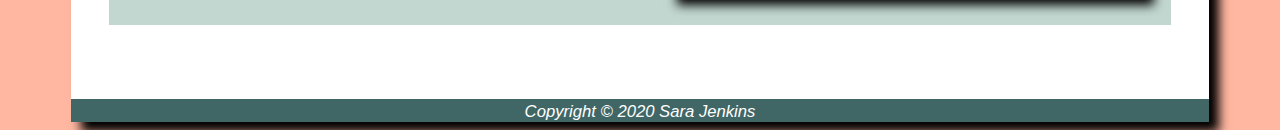
<file: tipstricks.html>
<!DOCTYPE html>
<html lang="en">
  <head>
    <title>SaraPaints</title>
    <meta charset="utf-8">
    <meta name="viewport" content="width=device-width, initial-scale=1.0">
    <link rel="stylesheet" href="SaraPaints.css">
  </head>
  <body>
  <div id="wrapper">
    <header>
      <a href="index.html"><img src="SaraPaints.png" width="53%" alt="logo"></a>
    </header>
    <nav>
      <ul class="dropdown">
        <li><a href="index.html">Home</a></li>
	<li class="altnav"><a href="artgallery.html">Art Gallery</a></li>
	<li><button class="button">Pricing & Ordering</button>
          <ul class="dropdown-content">
            <li><a href="priceguide.html">Price Guide</a></li>
            <li><a href="order.html">Order Here</a></li>
          </ul>
        </li>
	<li class="altnav"><button class="button">From the Artist</button>
          <ul>
            <!-- <li><a href="videotutorials.html">Video Tutorials</a></li> -->
            <li><a href="tipstricks.html">Tips & Tricks</a></li>
            <li><a href="blog.html">Blog</a></li>
          </ul>
        </li>
	<li><a href="reviewforum.html">Review Forum</a></li>
      </ul>
    </nav>
    <br>
    <br>
    <main>
      <div class="pagename">
        <h2>Tips & Tricks</h2>
      </div>
      <br>
      <div class="tipspage">
        <div class="blend">
          <img src="100_1492.JPG" alt="Blended Paint Colors">
          <h3>Blending</h3>
          <p>When blending acrylic paint, it is really important to blend quickly while the paint is still wet. Blend starting with the lightest color and work towards the darkest color.</p>
        </div>
        <div class="lighting">
          <img src="100_1494.JPG" alt="Lights">
          <h3>Lighting</h3>
          <p>Lighting is really important when it comes to painting. It is best to paint where there is a lot of natural light to avoid any coloring mistakes with the paint.</p>
        </div>
        <div class="clean">
          <img src="100_1507.JPG" class="clean" alt="Jean Apron for Cleaning Brush">
          <h3>Clean Your Brushes</h3>
          <p>Cleaning your brushes is another really important part of painting. Keeping the brushes clean and soft will help avoid any streaks. I usually wear a jean apron that I wipe my brushes off on after each use.</p>
        </div>
        <div class="inspired">
          <img src="100_1506.JPG" class="inspired" alt="Quote with Paint Brushes">
          <h3>Be Inspired!</h3>
          <p>The most important piece of advice to give anyone that is painting is to be inspired! Your paintings express how motivated and inspired you were when completing them. The best paintings come from inspired minds!</p>
        </div>
      </div>
      <br>
      <br>
      <div>
        <footer>
          <small><i>Copyright &copy; 2020 Sara Jenkins</i></small>
        </footer>
      </div>
    </main>
  </div>
  </body>
</html>
</file>
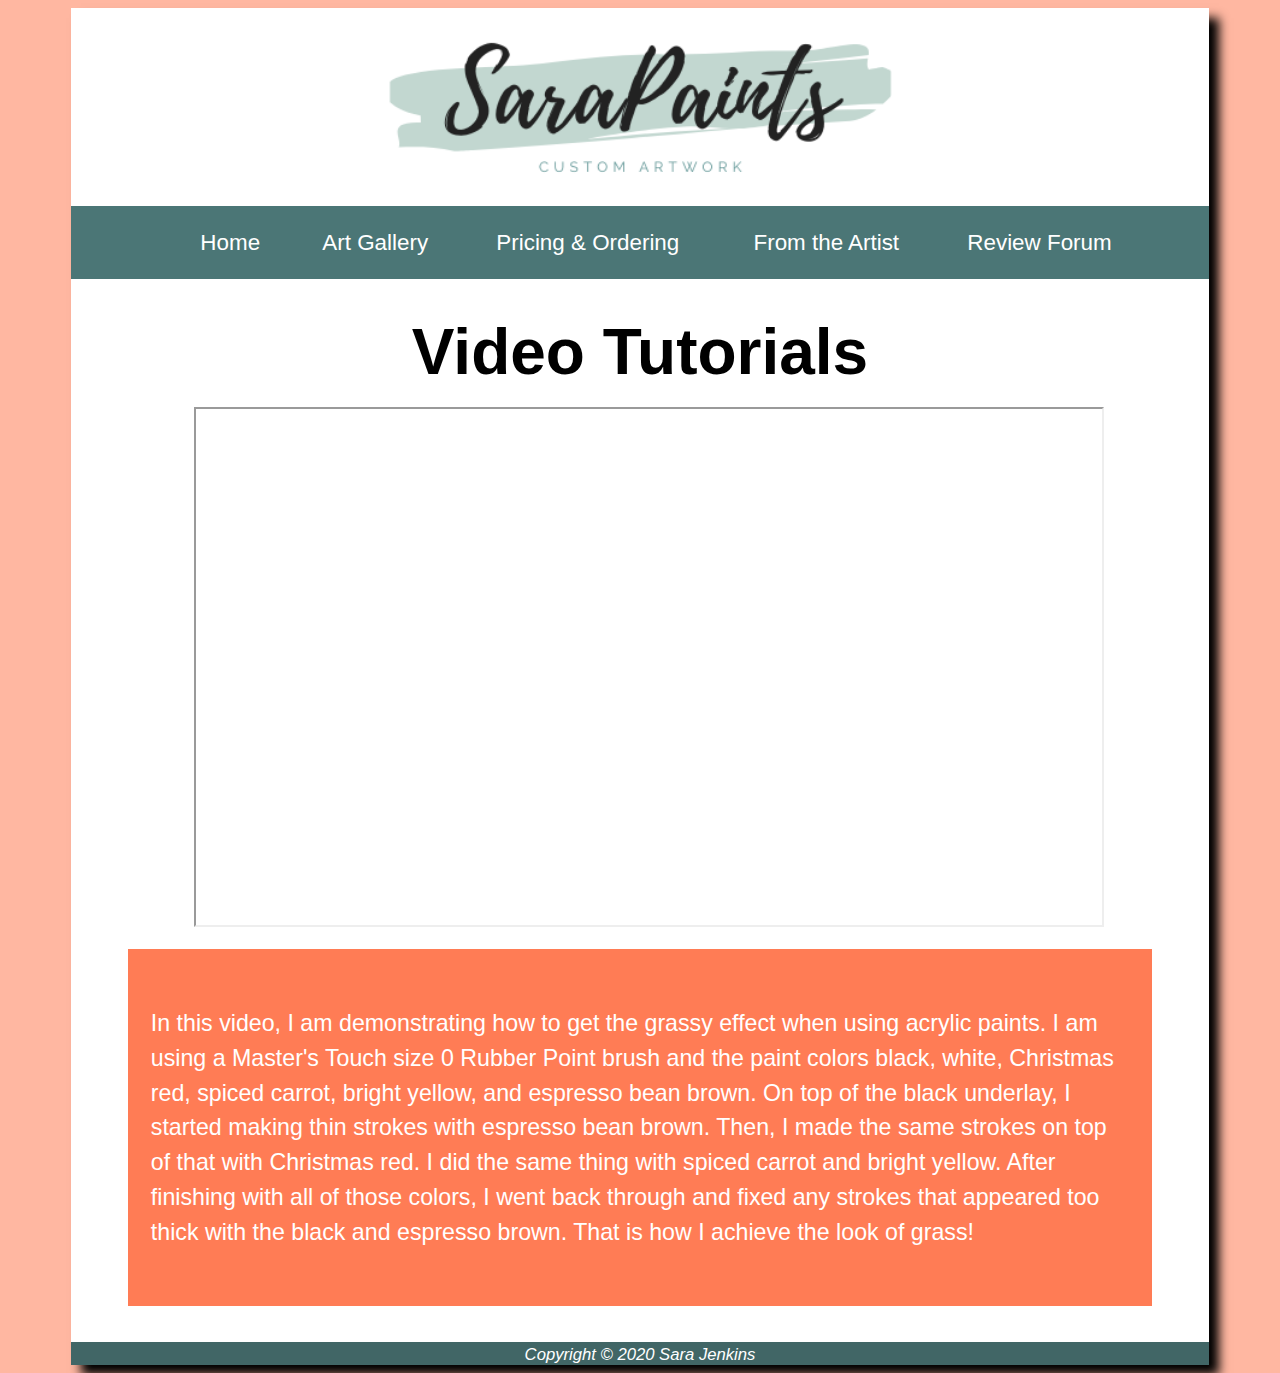
<file: videotutorials.html>
<!DOCTYPE html>
<html lang="en">
  <head>
    <title>SaraPaints</title>
    <meta charset="utf-8">
    <meta name="viewport" content="width=device-width, initial-scale=1.0">
    <link rel="stylesheet" href="SaraPaints.css">
  </head>
  <body>
  <div id="wrapper">
    <header>
      <a href="sarapaints.html"><img src="SaraPaints.png" width="53%" alt="logo"></a>
    </header>
    <nav>
      <ul class="dropdown">
        <li><a href="sarapaints.html">Home</a></li>
	<li class="altnav"><a href="artgallery.html">Art Gallery</a></li>
	<li><button class="button">Pricing & Ordering</button>
          <ul class="dropdown-content">
            <li><a href="priceguide.html">Price Guide</a></li>
            <li><a href="order.html">Order Here</a></li>
          </ul>
        </li>
	<li class="altnav"><button class="button">From the Artist</button>
          <ul>
            <li><a href="videotutorials.html">Video Tutorials</a></li>
            <li><a href="tipstricks.html">Tips & Tricks</a></li>
            <li><a href="blog.html">Blog</a></li>
          </ul>
        </li>
	<li><a href="reviewforum.html">Review Forum</a></li>
      </ul>
    </nav>
    <br>
    <br>
    <main>
      <div class="pagename">
        <h2>Video Tutorials</h2>
      </div>
      <br>
      <iframe src="https://youtube.com/embed/x1bTCBbu5uc" width="80%"></iframe>
      <br>
      <br>
      <p class="viddescription">In this video, I am demonstrating how to get the grassy effect when using acrylic paints. I am using a Master's Touch size 0 Rubber Point brush and the paint colors black, white, Christmas red, spiced carrot, bright yellow, and espresso bean brown. On top of the black underlay, I started making thin strokes with espresso bean brown. Then, I made the same strokes on top of that with Christmas red. I did the same thing with spiced carrot and bright yellow. After finishing with all of those colors, I went back through and fixed any strokes that appeared too thick with the black and espresso brown. That is how I achieve the look of grass!</p>
      <br>
      <br>
      <div>
        <footer>
          <small><i>Copyright &copy; 2020 Sara Jenkins</i></small>
        </footer>
      </div>
    </main>
  </div>
  </body>
</html>
</file>
<file: SaraPaints.css>
* {
  box-sizing: border-box; 
  }
body {
  background-color: #FFB7A1;
  font-family: Arial, Helvtica, sans-serif;
  }
main { 
  background-color: #FFFFFF;
  }
header {
  background-color: #FFFFFF;
  text-align: center;
  }
nav {
  font-weight: normal;
  font-family: Arial, Helvtica, sans-serif; 
  text-align: center; 
  background-color: #4B7676;
  color: #FFFFFF;
  }
nav a {
  text-decoration: none;
  }
nav ul {
  list-style-type: none;
  color: #FFFFFF;
  text-align: center;
  }
nav a:link {
  color: #FFFFFF;
  }
nav a:visited {
  color: #FFFFFF; 
  }
nav a:hover {
  color: #C2D7D0;
  }
nav ul ul {
  position: absolute; 
  background-color: #FF7C55;
  display: none; 
  text-align: center;
  padding: 0;
  }
nav ul ul li {
  border: 1px solid #000000;
  display: block;
  width: 200px;
  padding-left: 1em;
  margin: auto;
  }
nav li:hover ul {
  display: inline-block;
  }
h2 {
  color: #000000;  
  font-family: Arial, Helvtica, sans-serif;
  margin: auto;
  }
p {
  font-family: Arial, Helvtica, sans-serif;
  color: #FFFFFF;
  background-color: #FF7C55; 
  font-style: normal; 
  padding-left: 2%;
  padding-right: 2%; 
  padding-bottom: 5%;
  padding-top: 5%; 
  width: 90%; 
  margin: auto; 
  line-height: 150%;
  }
h3 {
  text-align: center;
  font-family: Arial, Helvtica, sans-serif;
  }
h4 {
  text-align: center;
  font-family: Arial, Helvtica, sans-serif;
  }
h5 {
  text-align: center;
  font-family: Arial, Helvtica, sans-serif;
  }
table {
  width: 80%;
  margin: auto;
  border-color: #5F9595;
  border-style: ridge;
  box-shadow: 10px 10px 10px #000000; 
  border-width: thick;
  font-family: Arial, Helvtica, sans-serif;
  }
form {
  display: block;
  background-color: #C2D7D0;
  font-family: Arial, Helvtica, sans-serif; 
  justify-content: center;
  }
input {
  margin-top: 10px;
  display: block; 
  margin: auto;
  height: 30px;
  }
textarea {
  margin-top: 10px;
  display: block;
  margin: auto;
  }
label {
  float: left;
  clear: left;
  display: block;
  padding-right: 10px;
  margin-top: 10px; 
  text-align: right;
  margin: auto;
  }
footer {
  text-align: center; 
  background-color: #416666;
  color: #FFFFFF; 
  font-size: 125%; 
  font-family: Arial, Helvtica, sans-serif;
  }
.altnav { text-align: center; }
.button { border: none;
          outline: none;
          background-color: #4B7676;
          color: #FFFFFF;
          font-family: Arial, Helvtica, sans-serif; }
.submit {
  width: 100px;
  } 
.altrow { 
  background-color: #FF7C55;
  }
.tablename {
  text-align: center;
  font-weight: bold; 
  background-color: #C2D7D0;
  }
.introduction h2 {
  text-align: center;
  }
.note {
  text-align: center;
  font-family: Arial, Helvtica, sans-serif;
  }
.introduction p {
  text-align: center;
  }
.introduction img {
  box-shadow: 10px 10px 10px #000000;
  }
.about h2 {
  text-align: center; 
  grid-row: 1 / 2;
  grid-column: 2 / 3;
  }
.about p {
  text-align: center;
  grid-row: 2 / 4;
  grid-column: 2 / 3;
  }
.about img {
  grid-row: 2 / 4;
  grid-column: 1 / 2;
  margin: auto; 
  box-shadow: 10px 10px 10px #000000;
  }
.brushes {
  display: block;
  margin-left: auto;
  margin-right: auto;
  width: 85%; 
  box-shadow: 10px 10px 10px #000000;
  }
.pagename h2 {
  text-align: center;
  }
.artgallery img {
  transition: all .5s ease;
  }
.artgallery img:hover {
  transform: scale(1.05);
  box-shadow: 15px 10px 10px #000000;
  }
.viddescription {
  margin: auto;
  }
.tipspage img {
  border-radius: 50%;
  box-shadow: 10px 10px 10px #000000;
  margin: auto;
  }
.tipspage p {
  box-shadow: 10px 10px 10px #000000;
  }
.blogimage {
  box-shadow: 10px 10px 10px #000000;
  }
.review {
  background-image: url(websitepict1.jpg);
  background-size: 90%;
  background-repeat: no-repeat;
  background-position: center;
  height: auto;
  margin-left: 100px;
  opacity: 90%;
  margin-top: -35px;
  margin-bottom: 30px;
  }
.review form {
  margin-left: 200px;
  margin-bottom: 50px;
  margin-top: 50px;
  }
.review textarea {
  width: 75%;
  margin-top: 10px;
  margin-bottom: 25px;
  }
.review submit {
  width: 150px;
  }
#wrapper {
  margin-left: auto;
  margin-right: auto; 
  width: 90%;  
  background-color: #FFFFFF;
  box-shadow: 10px 10px 10px #000000;
  }
#gallery {
  display: flex;
  flex-direction: row;
  flex-wrap: wrap;
  }
@media (max-width: 599px) {
        body { 
          width: 370px;
          margin: auto;
          }
        main {
          width: 350px;
          }
        header {
          width: 350px;
          }
        nav {
          padding-top: .2px;
          padding-bottom: .2px;
          text-align: center;
          width: 350px;
          font-size: 14px;
          }
        nav li { 
          padding-bottom: 4px;
          padding-top: 4px;
          font-size: 14px;
          }
        nav ul {
          list-style: none;
          display: flex;
          flex-direction: column;
          font-size: 14px;
          margin-left: -10%;
          }
        nav ul ul {
          display: none;
          padding: 0; 
          margin-left: 10px;
          margin-top: 2px;
          font-size: 14px;
          }
        nav ul ul li {
          display: block;
          width: 80px; 
          margin: auto;
          font-size: 14px;
          text-align: center; 
          padding-right: 15px;
          }
        nav li:hover ul {
          display: inline-block;
          }
        h2 {
          font-size: 28px;
          margin: auto;
          }
        p {
          font-size: 15px;
          padding-left: 2%;
          padding-right: 2%; 
          padding-bottom: 5%;
          padding-top: 5%;
          width: 85%;
          margin-left: 3%;
          margin-right: 33%;
          line-height: 125%;
          }
        h3 {
          font-size: 80%;
          }
        h4 {
          font-size: 8px;
          }
        h5 {
          font-size: 15px;
          margin-top: -2%;
          margin-bottom: 10%;
          }
        table {
          font-size: 12px;
          }
        textarea {
          width: 180px;
          }
        form { 
          font-size: 24px;
          }
        label { 
          width: 80px; 
          font-size: 40%;
          padding-left: 10px;
          }
        input { 
          width: 180px; 
          }
        iframe { 
          height: 225px;
          margin-left: 10%;
          }
        footer {
          font-size: 60%;
          }
        .button {
          font-size: 14px;
          }
        .brushes {
          display: block;
          margin-left: auto;
          margin-right: auto;
          width: 85%;
          height: 25%;
          }
        .introduction {
          display: grid;
          grid-template-rows: 35px 100px 180px;
          grid-template-columns: 60% 33%;
          }
        .introduction h2 {
          grid-row: 1 / 2;
          grid-column: 1 / 3;
          margin-bottom: 20px;
          margin-top: -5px;
          font-size: 28px;
          }
        .introduction p {
          grid-row: 2 / 4;
          grid-column: 1 / 2;
          margin: auto;
          font-size: 11px;
          }
        .introduction img {
          grid-row: 2 / 4;
          grid-column: 2 / 3;
          margin: auto;
          width: 93%;
          height: auto;
          }
        .about {
          display: grid;
          grid-template-rows: 75px 100px 120px;
          grid-template-columns: 33% 60%;
          }
        .about h2 { 
          grid-row: 1 / 2;
          grid-column: 1 / 3; 
          margin-top: 90px;
          margin-bottom: 70px;
          font-size: 32px;
          }
        .about p {
          grid-row: 2 / 4;
          grid-column: 2 / 3;
          margin-left: 50px;
          font-size: 11px;
          margin-top: 70px;
          }
        .about img {
          grid-row: 2 / 4;
          grid-column: 1 / 2;
          width: 93%;
          height: auto;
          margin-left: 20px;
          margin-top: 60px;
          }
        .artgallery img {
          margin: 10px;
          box-shadow: 7px 7px 7px #000000;
          height: 25%;
          width: 25%;
          }
        .artgallery { 
          text-align: center;
          }
        .altnav {
          background-color: #5f9595; 
          padding-right: 4%;
          padding-left: 4%;
          width: 320px;
          margin-left: 3%;
          }
        .altnav button {
          background-color: #5F9595;
          }
        .tablename {
          font-size: 110%;
          }
        .note {
          font-size: 50%;
          }
        .orderpic1 {
          visibility: hidden;
          width: 1%;
          height: 1%;
          }
        .orderpic2 {
          visibility: hidden; 
          width: 1%;
          height: 1%;
          }
        .tipspage {
          background-color: #C2D7D0;
          margin: 25px;
          padding-bottom: 30px;
          padding-top: 20px;
          }
        .tipspage img {
          height: 30%;
          width: 30%;
          border-color: #FFFFFF;
          border-style: dotted;
          border-width: medium;
          margin-left: 35%; 
          padding-left: -40px;
          }
        .tipspage h3 {
          font-size: 130%;
          }
        .tipspage p {
          font-size: 80%;
          border-color: #FFFFFF;
          border-style: ridge;
          border-width: thick;
          margin-left: 7%;
          margin-bottom: 7%;
          }
        .blog {
          background-color: #C2D7D0;
          margin-left: 10%;
          margin-right: 10%;
          padding-bottom: 25px;
          display: grid;
          grid-template-rows: 10% 40% 50%;
          grid-template-columns: 100%;
          }
        .blog h3 { 
          text-align: center; 
          padding-top: 3%;
          grid-row: 1 / 2;
          grid-column: 1 / 2;
          font-size: 16px;
          margin-bottom: 3%;
          }
        .blog p { 
          margin: auto;
          text-align: center;
          width: 85%;
          grid-row: 3 / 4;
          grid-column: 1 / 2;
          margin-left: 7%;
          margin-right: 7%;
          font-size: 11px;
          }
        .blogimage {
          width: 50%;
          height: auto; 
          grid-row: 2 / 3;
          grid-column: 1 / 2;
          margin-top: 5%;
          margin-left: 25%;
          }
        .blog h4 {
          margin-bottom: 1%;
          }
        .review { 
          margin: auto;
          }
        .review form {
          margin: auto;
          width: 70%;
          padding-top: .5%;
          padding-bottom: .5%;
          }
        .ordersubmit {
          margin-bottom: 3%;
          }
        .submit {
          width: 35%;
          height: 10%;
          margin-top: -10%;
          }
        .review textarea {
          width: 60%;
          height: 60px;
          margin-top: 10px;
          margin-bottom: 10px;
          }
        #orderscreen {
          width: 320px;
          margin: auto;
          }
        #wrapper {
          width: 350px;
          margin: auto;
          }
}
@media (min-width: 600px) and (max-width: 1023px) { 
        nav {
          font-size: 95%;
          padding-top: .1px;
          padding-bottom: .1px;
          }
        nav li {
          display: inline;
          padding-right: 5%;
          padding-bottom: 5px;
          font-size: 95%;
          margin-left: -15px;
          }
        nav ul ul {
          position: absolute;
          display: none;
          padding: 0;
          margin-top: 20px;
          margin-left: -135px;
          }
        nav ul ul li {
          display: block;
          width: 130px;
          padding-left: .8em;
          padding-top: .3em; 
          margin: auto;
          }
        nav li:hover ul {
          display: inline-block;
          }
        h2 {
          font-size: 250%;
          margin: auto;
          }
        p {
          font-size: 110%;
          padding-left: 2%;
          padding-right: 2%; 
          padding-bottom: 5%;
          padding-top: 5%;
          width: 85%;
          margin-left: 3%;
          margin-right: 33%;
          line-height: 125%;
          }
        h3 {
          font-size: 150%;
          }
        h4 {
          font-size: 70%;
          }
        h5 {
          font-size: 160%;
          margin-top: -2px;
          }
        table {
          font-size: 100%;
          }
        textarea {
          width: 220px;
          }
        label {
          width: 90px;
          padding-left: 10px;
          }
        input {
          width: 220px;
          }
        iframe {
          height: 360px; 
          margin-left: 68px;
          }
        footer {
          font-size: 100%;
          }
        .button {
          font-size: 95%;
          }
        .brushes {
          display: block;
          margin-left: auto;
          margin-right: auto;
          width: 85%;
          height: 25%;
          }
        .introduction {
          display: grid;
          grid-template-rows: 55px 150px 220px;
          grid-template-columns: 75% 25%;
          }
        .introduction h2 {
          grid-row: 1 / 2;
          grid-column: 1 / 3;
          margin-bottom: 20px;
          margin-top: -5px;
          }
        .introduction p {
          grid-row: 2 / 4;
          grid-column: 1 / 2;
          margin-left: 20px;
          }
        .introduction img {
          grid-row: 1 / 4;
          grid-column: 2 / 3;
          width: 95%;
          height: auto;
          margin-right: 150px;
          margin-left: -25px;
          margin-top: 90px;
          }
        .about {
          display: grid;
          grid-template-rows: 100px 100px 120px;
          grid-template-columns: 25% 75%;
          }
        .about h2 {
          grid-row: 1 / 2;
          grid-column: 2 / 3; 
          margin-top: 50px;
          }
        .about p {
          grid-row: 2 / 4;
          grid-column: 2 / 3;
          margin-left: 50px;
          }
        .about img {
          grid-row: 1 / 4;
          grid-column: 1 / 2;
          width: 100%;
          height: auto;
          margin-left: 20px;
          margin-top: 65px;
          }
        .artgallery img { 
          margin: 20px;
          box-shadow: 10px 10px 10px #000000;
          height: 25%;
          width: 25%;
          }
        .artgallery {
          text-align: center;
          }
        .note {
          font-size: 70%;
          }
        .orderpic1 {
          visibility: hidden;
          width: 1px;
          height: 1px;
          }
        .orderpic2 {
          visibility: hidden;
          width: 1px;
          height: 1px;
          }
        .tipspage {
          background-color: #C2D7D0;
          margin: 38px;
          padding-bottom: 30px;
          padding-top: 20px;
          }
        .tipspage img {
          height: 120px;
          width: 120px;
          border-color: #FFFFFF;
          border-style: dotted;
          border-width: medium;
          margin-left: 41%;
          margin-top: 25px;
          }
        .tipspage h3 {
          font-size: 180%;
          }
        .tipspage p {
          font-size: 120%;
          border-color: #FFFFFF;
          border-style: ridge;
          border-width: thick;
          margin: auto;
          }
        .blog {
          background-color: #C2D7D0;
          margin-left: 70px;
          margin-right: 70px;
          padding-bottom: 25px;
          display: grid;
          grid-template-rows: 25% 75%;
          grid-template-columns: 70% 30%;
          }
        .blog h3 { 
          text-align: center; 
          padding-top: 20px;
          grid-row: 1 / 2;
          grid-column: 1 / 3;
          font-size: 32px;
          }
        .blog p { 
          margin: auto;
          text-align: center;
          width: 75%;
          grid-row: 2 / 3;
          grid-column: 1 / 2;
          margin-left: 7%;
          }
        .blogimage {
          width: 115%;
          height: auto; 
          grid-row: 2 / 3;
          grid-column: 2 / 3;
          margin-top: 60px;
          margin-left: -23%;
          }
        .blog h4 {
          margin-top: 1%;
          margin-bottom: 1%; 
          }
        .review { 
          opacity: 90%;
          margin: auto;
          }
        .review form {
          width: 63%;
          margin: auto;
          padding-top: 2%;
          padding-bottom: 2%;
          }
        .review textarea {
          width: 55%;
          margin-top: .7%;
          margin-bottom: 1px;
          margin-left: 23%;
          }
        .submit {
          margin-top: -2%;
          }
        #orderscreen {
          padding-left: 25px; 
          padding-right: 25px;
          font-size: 92%;
          } 
        #wrapper {
          min-width: 600px;
          max-width: 960px;
          margin: auto;
          }
}
@media (min-width: 1024px) {
        nav {
          font-size: 140%; 
          text-align: center;
          padding-top: .1px;
          padding-bottom: .1px;
          border: none;
          }
        nav li {
          display: inline;
          padding-left: 24px;
          padding-right: 32px; 
          padding-bottom: 7px;
          border: none;
          }
        nav ul ul {
          position: absolute; 
          display: none; 
          padding: 0; 
          margin-top: 1.5em;
          margin-left: -8.2em; 
          }
        nav ul ul li {
          display: block;
          width: 200px;
          padding-left: 1em;
          margin: auto;
          }
        nav li:hover ul {
          display: inline-block;
          }
        h2 {
          font-size: 400%;
          margin: auto;
          }
        p {
          font-size: 145%; 
          padding-left: 2%;
          padding-right: 2%; 
          padding-bottom: 5%;
          padding-top: 5%; 
          width: 90%; 
          margin: auto; 
          line-height: 150%;
          }
        h3 {
          text-align: center;
          font-size: 200%;
          }
        h4 {
          text-align: center;
          font-size: 80%;
          }
        h5 {
          font-size: 250%;
          margin-top: -8px;
          } 
        table {
          width: 75%;
          margin: auto;
          font-size: 150%;
          }
        form { 
          display: block;
          width: 570px;
          padding: 10px;
          font-size: 23px;
          justify-content: center;
          grid-column: 2 / 3;
          }
        input {
          margin-top: 10px;
          display: block; 
          margin: auto;
          width: 330px;
          height: 30px;
          }
        textarea {
          margin-top: 10px;
          display: block;
          margin: auto;
          width: 330px;
          }
        label {
          float: left;
          clear: left;
          display: block;
          width: 100px;
          padding-right: 10px;
          margin-top: 10px; 
          text-align: right;
          margin: auto;
          }
        iframe {
          height: 520px;
          margin-left: 123px;
          }
        footer {
          text-align: center; 
          font-size: 125%;
          }
        .button {
          font-size: 100%;
          }
        .submit {
          width: 100px;
          } 
        .tablename {
          font-size: 150%;
          }
        .introduction h2 {
          text-align: center;
          grid-row: 1 / 2;
          grid-column: 1 / 2;
          }
        .introduction p {
          text-align: center;
          grid-row: 2 / 4;
          grid-column: 1 / 2;
          }
        .img2 {
          grid-row: 1 / 4;
          grid-column: 2 / 3; 
          margin: auto; 
          width: 85%;
          height: auto;
          margin-right: 15%;
          }
        .about h2 {
          text-align: center; 
          grid-row: 1 / 2;
          grid-column: 2 / 3;
          }
        .about p {
          text-align: center;
          grid-row: 2 / 4;
          grid-column: 2 / 3;
          }
        .about img {
          grid-row: 1 / 4;
          grid-column: 1 / 2;
          margin: auto;
          width: 70%;
          height: auto;
          }
        .brushes {
          display: block;
          margin-left: auto;
          margin-right: auto;
          width: 85%;
          }
        .introduction {
          display: grid;
          grid-template-rows: 45px 270px 270px;
          grid-template-columns: 75% 25%;
          }
        .about {
          display: grid;
          grid-template-rows: 150px 100px 120px;
          grid-template-columns: 25% 75%;
          }
        .artgallery img {
          margin: 25px;
          box-shadow: 10px 10px 10px #000000;
          height: 300px;
          width: 300px;
          }
        .artgallery {
          text-align: center;
          }
        .orderpic1 {
          float: left; 
          margin-left: 20px;
          width: 275px;
          }
        .orderpic2 {
          float: right;
          margin-left: 15px;
          width: 275px;
          }
        .tipspage {
          display: grid;
          grid-template-rows: 130px 50px auto 130px 50px auto;
          grid-template-columns: 1fr 1fr;
          background-color: #C2D7D0;
          margin: 38px;
          padding-bottom: 30px;
          padding-top: 20px;
          }
        .tipspage img {
          margin-left: 35%;
          margin-top: 10px; 
          border-color: #FFFFFF;
          border-style: dotted;
          border-width: thick;
          width: 180px;
          height: 180px;
          }
        .tipspage h3 {
          font-size: 250%;
          }
        .tipspage p {
          border-color: #FFFFFF;
          border-style: ridge; 
          border-width: thick;
          }
        .blend {
          grid-column: 1 / 2;
          grid-row: 1 / 4;
          }
        .lighting {
          grid-column: 2 / 3;
          grid-row: 1 / 4;
          }
        .clean {
          grid-column: 1 / 2;
          grid-row: 4 / 7;
          margin-top: 18px;
          }
        .inspired {
          grid-column: 2 / 3; 
          grid-row: 4 / 7;
          margin-top: 18px;
          }
        .blog {
          background-color: #C2D7D0;
          margin-left: 70px;
          margin-right: 70px;
          padding-bottom: 25px;
          display: grid;
          grid-template-rows: 25% 75%;
          grid-template-columns: 70% 30%;
          }
        .blog h3 { 
          text-align: center; 
          padding-top: 20px;
          grid-row: 1 / 2;
          grid-column: 1 / 3;
          font-size: 45px;
          }
        .blog p { 
          margin: auto;
          text-align: center;
          width: 75%;
          grid-row: 2 / 3;
          grid-column: 1 / 2;
          }
        .blogimage {
          width: 300px;
          height: 300px; 
          grid-row: 2 / 3;
          grid-column: 2 / 3;
          margin-top: 60px;
          margin-left: -10%;
          }
        .blog h4 {
          margin-top: -12px; 
          }
        .review {
          height: auto;
          margin: auto;
          opacity: 90%;
          }
        .review form {
          margin: auto;
          padding-top: 2%;
          padding-bottom: 2%;
          margin-top: 3%;
          margin-bottom: 3%;
          }
        .review textarea {
          width: 75%;
          margin-top: 10px;
          margin-bottom: 25px;
          }
        .review submit {
          width: 150px;
          }
        #wrapper {
          margin-left: auto;
          margin-right: auto; 
          width: 90%; 
          min-width: 960px;
          max-width: 2048px;
          }
        #gallery {
          display: flex;
          flex-direction: row;
          flex-wrap: wrap;
          justify-content: center;
          }
        #orderscreen {
          display: grid;
          grid-template-columns: 20px 570px 20px;
          grid-template-rows: auto;
          }
}
</file>
